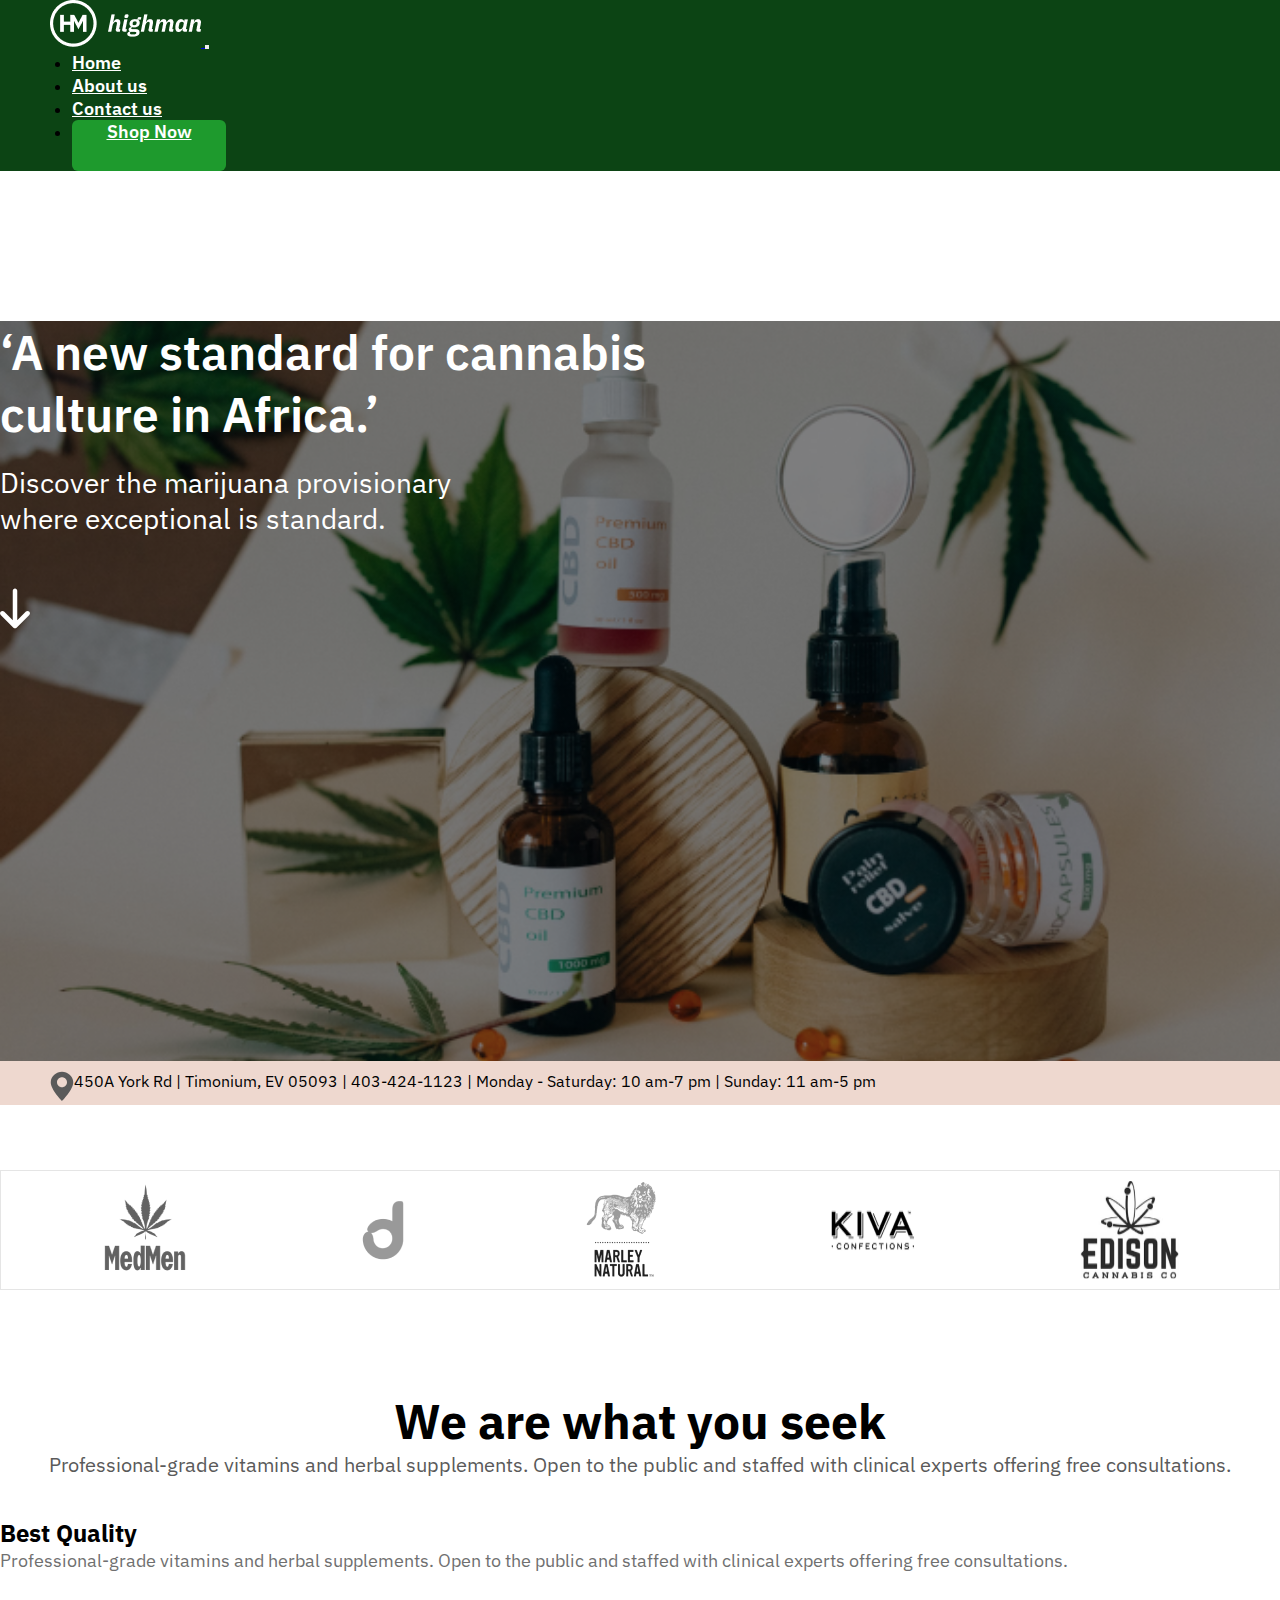
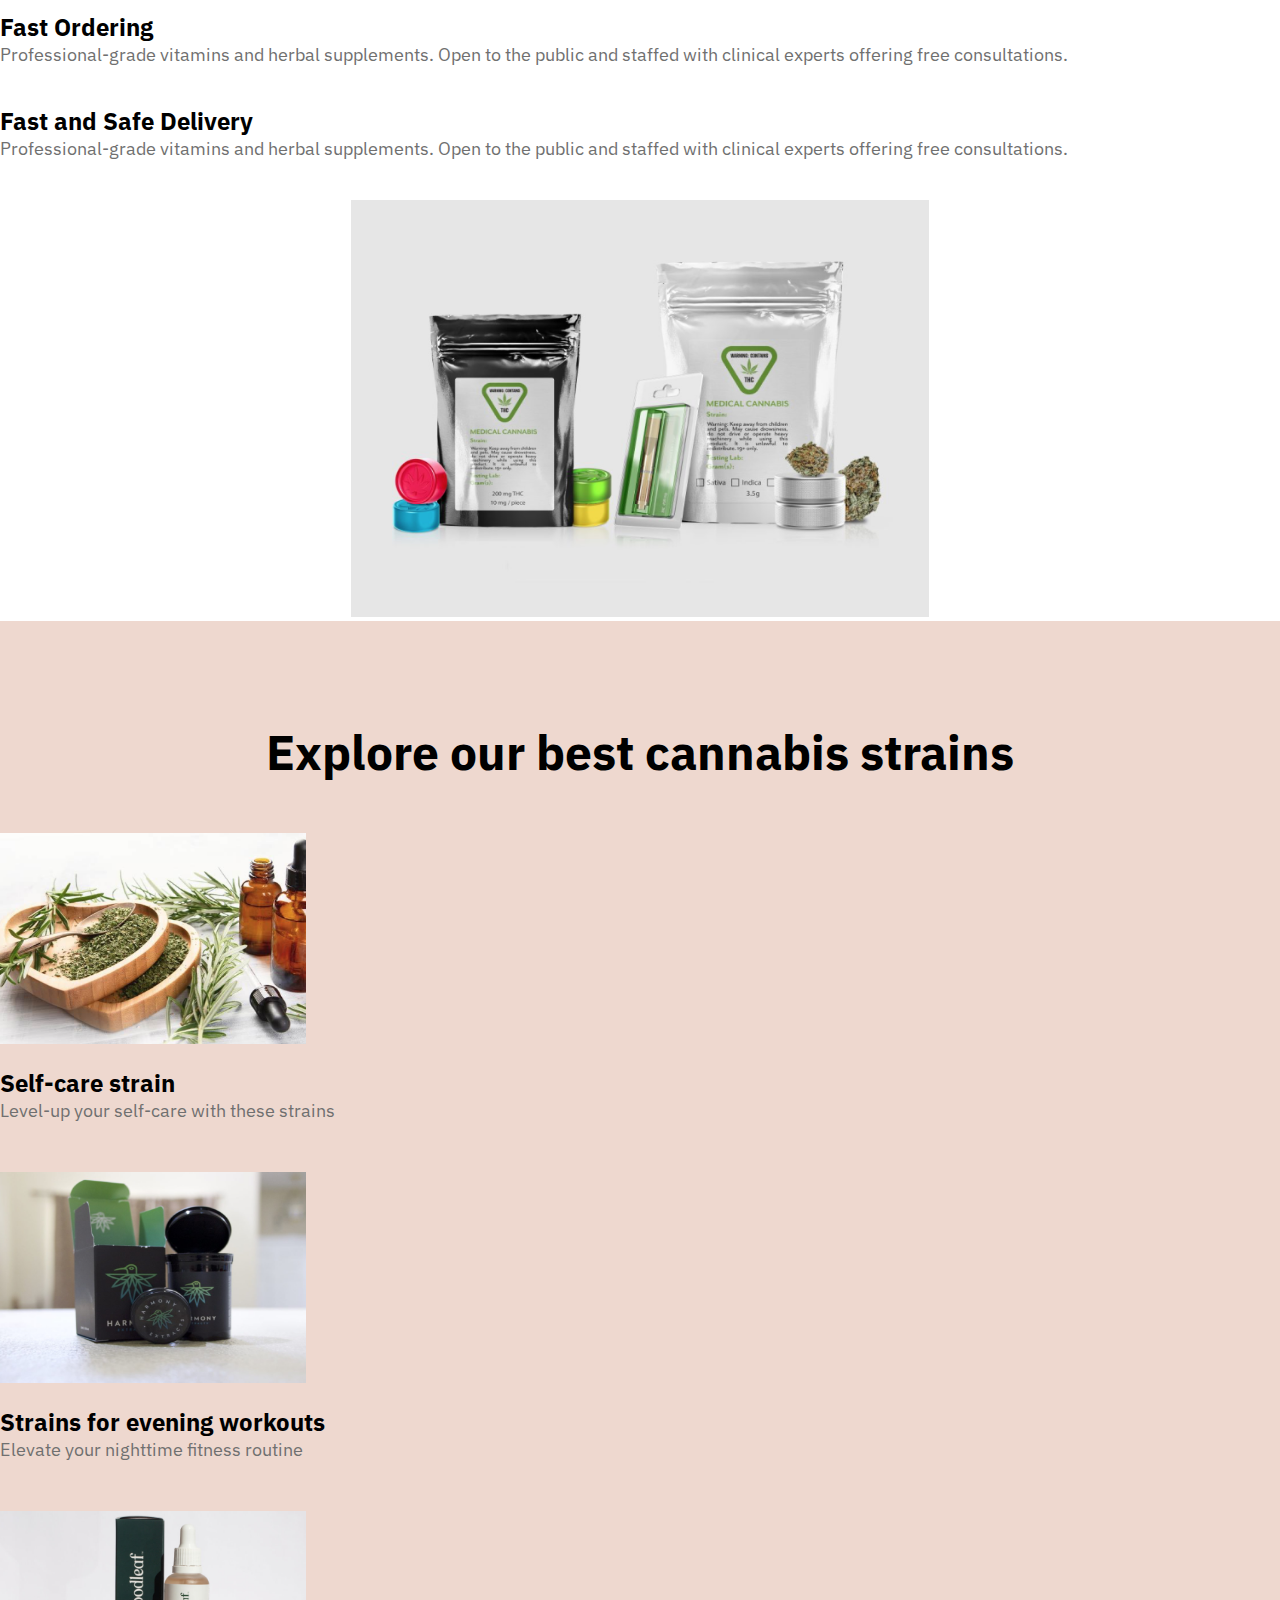
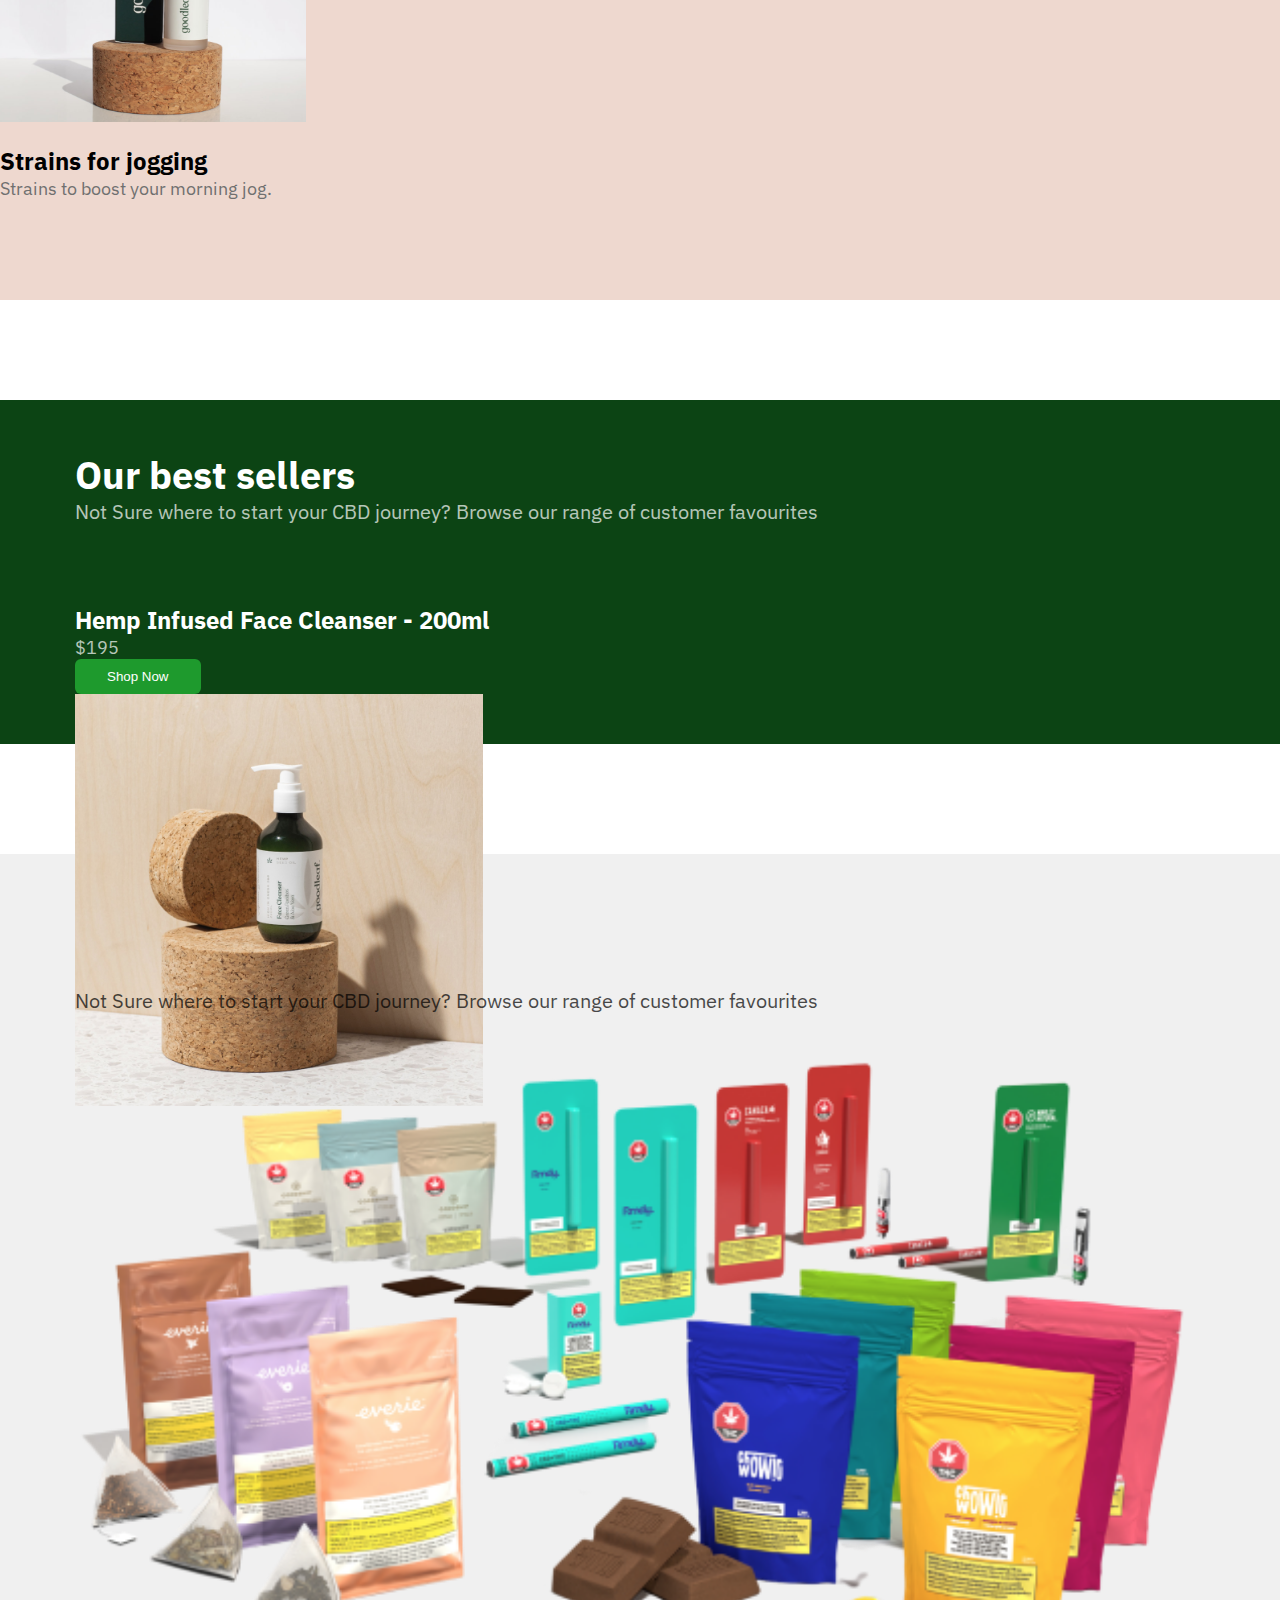
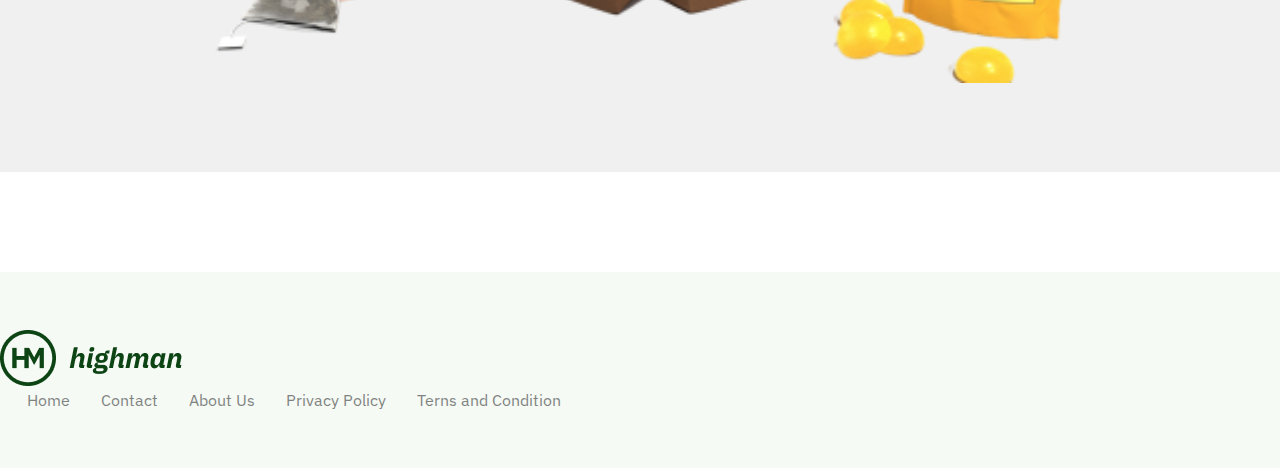
<file: index.html>
<!doctype html>
<html lang="en">
  <head>
    <!-- Required meta tags -->
    <meta charset="utf-8">
    <meta name="viewport" content="width=device-width, initial-scale=1">
    <!-- Google Font-->
    <link rel="preconnect" href="https://fonts.googleapis.com">
    <link rel="preconnect" href="https://fonts.gstatic.com" crossorigin>
    <link href="https://fonts.googleapis.com/css2?family=IBM+Plex+Sans:wght@400;500;600;700&display=swap" rel="stylesheet">
    <!-- Bootstrap CSS -->
    <link href="https://cdn.jsdelivr.net/npm/bootstrap@5.0.2/dist/css/bootstrap.min.css" rel="stylesheet" integrity="sha384-EVSTQN3/azprG1Anm3QDgpJLIm9Nao0Yz1ztcQTwFspd3yD65VohhpuuCOmLASjC" crossorigin="anonymous">
    <!-- Main CSS -->
    <link rel="stylesheet" href="assets/css/index.css">
    <title>Highman</title>
  </head>
  <body>
    
      <header>
        <nav class="navbar navbar-expand-lg navbar-light">
          <div class="container-fluid" style="padding: 0px 50px;">
            <a class="navbar-brand" href="#">
              <img src="assets/img/highman-logo.png" alt="">
            </a>
            <button class="navbar-toggler" type="button" data-bs-toggle="collapse" data-bs-target="#navbarSupportedContent" aria-controls="navbarSupportedContent" aria-expanded="false" aria-label="Toggle navigation">
              <span class="navbar-toggler-icon"></span>
            </button>
            <div class="collapse navbar-collapse" id="navbarSupportedContent">
              <ul class="navbar-nav me-auto mb-2 mb-lg-0">
                
              </ul>
              <div class="d-flex">
                  <ul class="navbar-nav">
                      <li class="nav-item">
                        <a class="nav-link active" aria-current="page" href="#">Home</a>
                      </li>
                    
                      <li class="nav-item">
                        <a class="nav-link" href="#">About us</a>
                      </li>

                      <li class="nav-item">
                          <a class="nav-link" href="#">Contact us</a>
                      </li>

                      <li class="nav-item shopnow-btn">
                          <a class="nav-link" href="#">Shop Now</a>
                      </li>
                  </ul>
              </div>
            </div>
          </div>
        </nav>

        <section class="hero">
          <div class="container">
            <div class="row">
              <div class="col-md-12">
                <div class="hero-content">
                  <h1>‘A new standard for cannabis culture in Africa.’</h1>
                  <p>Discover the marijuana provisionary where exceptional is standard.</p>
                  <div class="hero-icon">
                    <svg width="30" height="43" viewBox="0 0 40 53" fill="none" xmlns="http://www.w3.org/2000/svg">
                      <path d="M0.0253898 32.9999C0.0253898 33.7675 0.323655 34.536 0.910156 35.121L17.8789 52.0897C19.0519 53.2627 20.9511 53.2627 22.1211 52.0897L39.0899 35.121C40.2629 33.948 40.2629 32.0488 39.0899 30.8788L38.832 30.621C37.659 29.448 35.7599 29.448 34.5899 30.621L23 42.2108L23 2.99989C23 1.34389 21.656 -0.000107757 20 -0.000107685C18.344 -0.000107612 17 1.34389 17 2.99989L17 42.2108L5.41016 30.621C4.23716 29.448 2.33797 29.448 1.16797 30.621L0.910156 30.8788C0.323655 31.4653 0.0253897 32.2323 0.0253898 32.9999Z" fill="white"/>
                    </svg>
                  </div>
                </div>
              </div>
            </div>
          </div>
        </section>
        <!-- Location -->
        <div class="container">
          <div class="row">
            <div class="col-md-12">
              <div class="hero-location">
                <div class="hero-location-icon">
                  <svg width="24" height="30" viewBox="0 0 24 30" fill="none" xmlns="http://www.w3.org/2000/svg">
                    <path d="M12 0.625C6.50001 0.625 0.759383 4.9925 0.750008 11.25C0.738758 18.7381 12 30 12 30C12 30 23.2619 18.7537 23.25 11.25C23.24 5.00187 17.5 0.625 12 0.625ZM12 16.25C9.23876 16.25 7.00001 14.0113 7.00001 11.25C7.00001 8.48875 9.23876 6.25 12 6.25C14.7613 6.25 17 8.48875 17 11.25C17 14.0113 14.7613 16.25 12 16.25Z" fill="#5A5A5A"/>
                  </svg>
                </div>
                <p>450A York Rd | Timonium, EV 05093 | 403-424-1123 | Monday - Saturday: 10 am-7 pm | Sunday: 11 am-5 pm</p>
               </div>
            </div>
          </div>
        </div>
      </header>
      <!-- Patners logo -->
      <section class="container patners">
        <div class="row">
          <div class="col-md-12">
            <div class="patners-logo">
              <img src="assets/img/medmen.png" alt="">
              <img src="assets/img/d.png" alt="">
              <img src="assets/img/marley.png" alt="">
              <img src="assets/img/kica.png" alt="">
              <img src="assets/img/edison.png" alt="">
            </div>
          </div>
        </div>
      </section>

      <section class="you-seek">
        <div class="container">
          <div class="row">
            <div class="col-md-3"> </div>
            <div class="col-md-6">
              <div class="you-seek-title">
                <h2>We are what you seek</h2>
                <p>Professional-grade vitamins and herbal supplements. Open to the public and staffed with clinical experts offering free consultations.</p>
              </div>
            </div>
            <div class="col-md-6"></div>
          </div>

          <div class="row">
            <div class="col-md-5">
              <div class="you-seek-content">
                <h3>Best Quality</h3>
                <p>Professional-grade vitamins and herbal supplements. Open to the public and staffed with clinical experts offering free consultations.</p>
              </div>

              <div class="you-seek-content">
                <h3>Fast Ordering</h3>
                <p>Professional-grade vitamins and herbal supplements. Open to the public and staffed with clinical experts offering free consultations.</p>
              </div>

              <div class="you-seek-content">
                <h3>Fast and Safe Delivery</h3>
                <p>Professional-grade vitamins and herbal supplements. Open to the public and staffed with clinical experts offering free consultations.</p>
              </div>
            </div>

            <div class="col-md-7">
              <div class="you-seek-image">
                <center>
                  <img src="assets/img/type-of-canabis.png" alt="" class="img-fluid">
                </center>
              </div>
            </div>
          </div>
        </div>
      </section>

      <section class="best-canabis-strain">
        <h2>Explore our best cannabis strains</h2>

        <div class="container">
          <div class="row">
            <div class="col-md-4">
              <div class="best-canabis-strain-content">
                <img src="assets/img/canabis1.png" alt="">
                <h5>Self-care strain</h5>
                <p>Level-up your self-care with these strains</p>
              </div>
            </div>  
            
            <div class="col-md-4">
              <div class="best-canabis-strain-content">
                <img src="assets/img/canabis2.png" alt="">
                <h5>Strains for evening workouts</h5>
                <p>Elevate your nighttime fitness routine</p>
              </div>
            </div>  
            

            <div class="col-md-4">
              <div class="best-canabis-strain-content">
                <img src="assets/img/canabis3.png" alt="">
                <h5>Strains for jogging</h5>
                <p>Strains to boost your morning jog.</p>
              </div>
            </div>  
          </div>
        </div>
      </section>

      <section class="container best-sellers">
        <div class="row">
          <div class="col-md-5">
            <div class="best-sellers-content">
              <h3>Our best sellers</h3>
              <p>Not Sure where to start your CBD journey?
                Browse our range of customer favourites</p>
              
              <div class="best-sellers-item">
                <h4>Hemp Infused Face Cleanser - 200ml</h4>
                <p>$195</p>
              </div>

              <div class="best-seller-extra">
                <button>Shop Now</button>
              </div>

            </div>
          </div>

          <div class="col-md-7">
            <div class="best-content-img">
              <img src="assets/img/best-sells1.png" alt="">
            </div>
          </div>

        </div>
      </section>

      <section class="container get-started">
        <div class="row">
          <div class="col-md-6">
            <div class="get-started-content">
              <h3>Let’s get started</h3>
              <p>Not Sure where to start your CBD journey?
                Browse our range of customer favourites</p>

              <button>Shop Now</button>
            </div>
          </div>

          <div class="col-md-6">
            <div class="get-started-img">
              <img src="assets/img/get-started-pack-1.png" alt="">
            </div>
          </div>
        </div>
      </section>
      
 
      
      

      <footer>
        <div class="container">
          <div class="row">
            <div class="col-md-5">
              <div class="footer-logo">
                <img src="assets/img/logo.png" alt="">
              </div>
            </div>

            <div class="col-md-7">
              <div class="footer-links">
                <a href="#">Home</a>
                <a href="#">Contact</a>
                <a href="#">About Us</a>
                <a href="#">Privacy Policy</a>
                <a href="#">Terns and Condition</a>

              </div>
            </div>
          </div>
        </div>
      </footer>























    <!-- Option 1: Bootstrap Bundle with Popper -->
    <script src="https://cdn.jsdelivr.net/npm/bootstrap@5.0.2/dist/js/bootstrap.bundle.min.js" integrity="sha384-MrcW6ZMFYlzcLA8Nl+NtUVF0sA7MsXsP1UyJoMp4YLEuNSfAP+JcXn/tWtIaxVXM" crossorigin="anonymous"></script>

  </body>
</html>
</file>
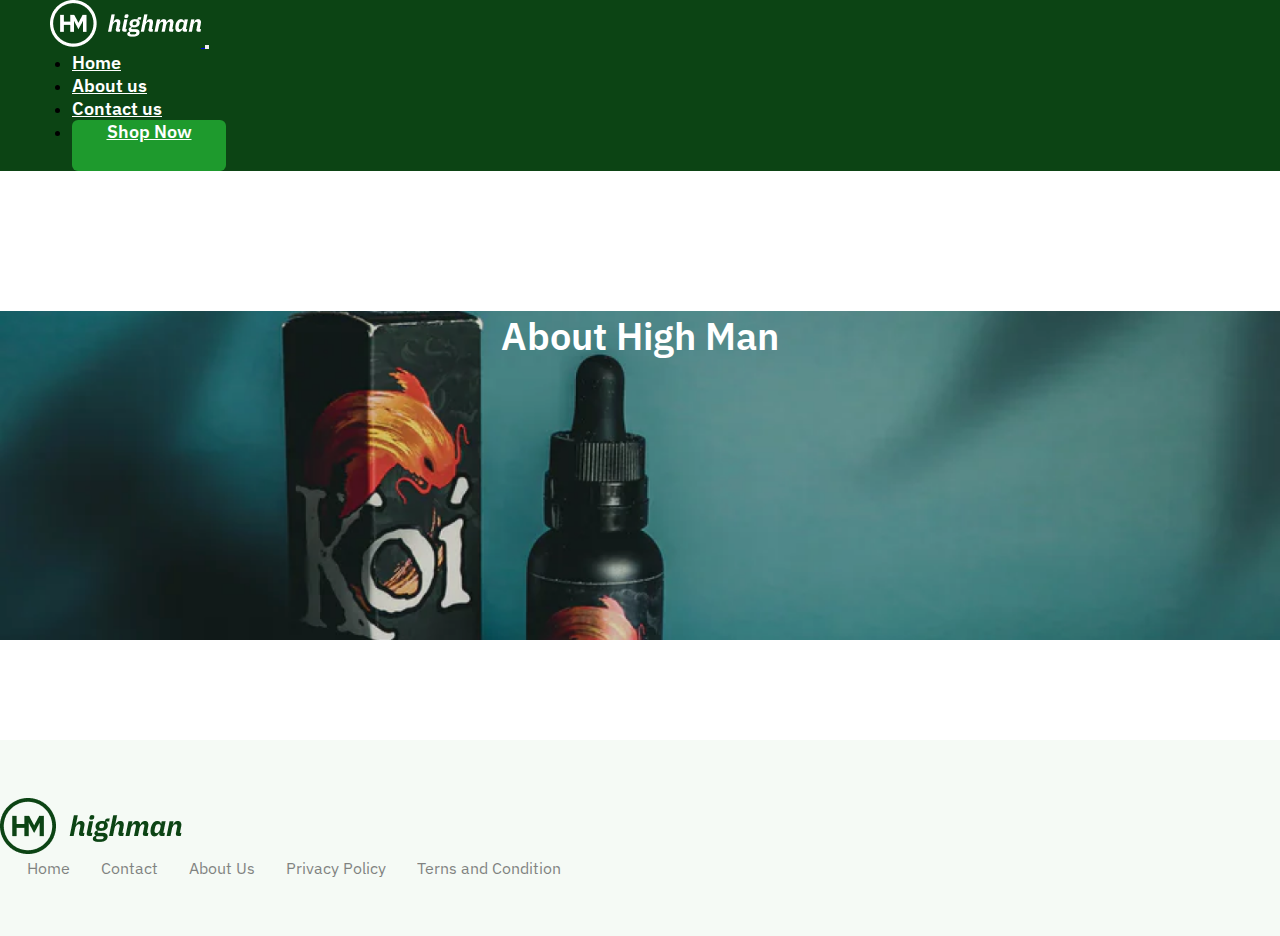
<file: about.html>
<!doctype html>
<html lang="en">
  <head>
    <!-- Required meta tags -->
    <meta charset="utf-8">
    <meta name="viewport" content="width=device-width, initial-scale=1">
    <!-- Google Font-->
    <link rel="preconnect" href="https://fonts.googleapis.com">
    <link rel="preconnect" href="https://fonts.gstatic.com" crossorigin>
    <link href="https://fonts.googleapis.com/css2?family=IBM+Plex+Sans:wght@400;500;600;700&display=swap" rel="stylesheet">
    <!-- Bootstrap CSS -->
    <link href="https://cdn.jsdelivr.net/npm/bootstrap@5.0.2/dist/css/bootstrap.min.css" rel="stylesheet" integrity="sha384-EVSTQN3/azprG1Anm3QDgpJLIm9Nao0Yz1ztcQTwFspd3yD65VohhpuuCOmLASjC" crossorigin="anonymous">
    <!-- Main CSS -->
    <link rel="stylesheet" href="assets/css/index.css">
    <title>Highman</title>
  </head>
  <body>
    
      <header>
        <nav class="navbar navbar-expand-lg navbar-light">
          <div class="container-fluid" style="padding: 0px 50px;">
            <a class="navbar-brand" href="#">
              <img src="assets/img/highman-logo.png" alt="">
            </a>
            <button class="navbar-toggler" type="button" data-bs-toggle="collapse" data-bs-target="#navbarSupportedContent" aria-controls="navbarSupportedContent" aria-expanded="false" aria-label="Toggle navigation">
              <span class="navbar-toggler-icon"></span>
            </button>
            <div class="collapse navbar-collapse" id="navbarSupportedContent">
              <ul class="navbar-nav me-auto mb-2 mb-lg-0">
                
              </ul>
              <div class="d-flex">
                  <ul class="navbar-nav">
                      <li class="nav-item">
                        <a class="nav-link active" aria-current="page" href="#">Home</a>
                      </li>
                    
                      <li class="nav-item">
                        <a class="nav-link" href="#">About us</a>
                      </li>

                      <li class="nav-item">
                          <a class="nav-link" href="#">Contact us</a>
                      </li>

                      <li class="nav-item shopnow-btn">
                          <a class="nav-link" href="#">Shop Now</a>
                      </li>
                  </ul>
              </div>
            </div>
          </div>
        </nav>

        <section class="about-hero">
          <div class="container">
            <div class="row">
              <div class="col-md-12">
                <div class="page-hero">
                  <h1>About High Man</h1>                  
                </div>
              </div>
            </div>
          </div>
        </section>

      </header>

      

      <footer>
        <div class="container">
          <div class="row">
            <div class="col-md-5">
              <div class="footer-logo">
                <img src="assets/img/logo.png" alt="">
              </div>
            </div>

            <div class="col-md-7">
              <div class="footer-links">
                <a href="#">Home</a>
                <a href="#">Contact</a>
                <a href="#">About Us</a>
                <a href="#">Privacy Policy</a>
                <a href="#">Terns and Condition</a>

              </div>
            </div>
          </div>
        </div>
      </footer>























    <!-- Option 1: Bootstrap Bundle with Popper -->
    <script src="https://cdn.jsdelivr.net/npm/bootstrap@5.0.2/dist/js/bootstrap.bundle.min.js" integrity="sha384-MrcW6ZMFYlzcLA8Nl+NtUVF0sA7MsXsP1UyJoMp4YLEuNSfAP+JcXn/tWtIaxVXM" crossorigin="anonymous"></script>

  </body>
</html>
</file>
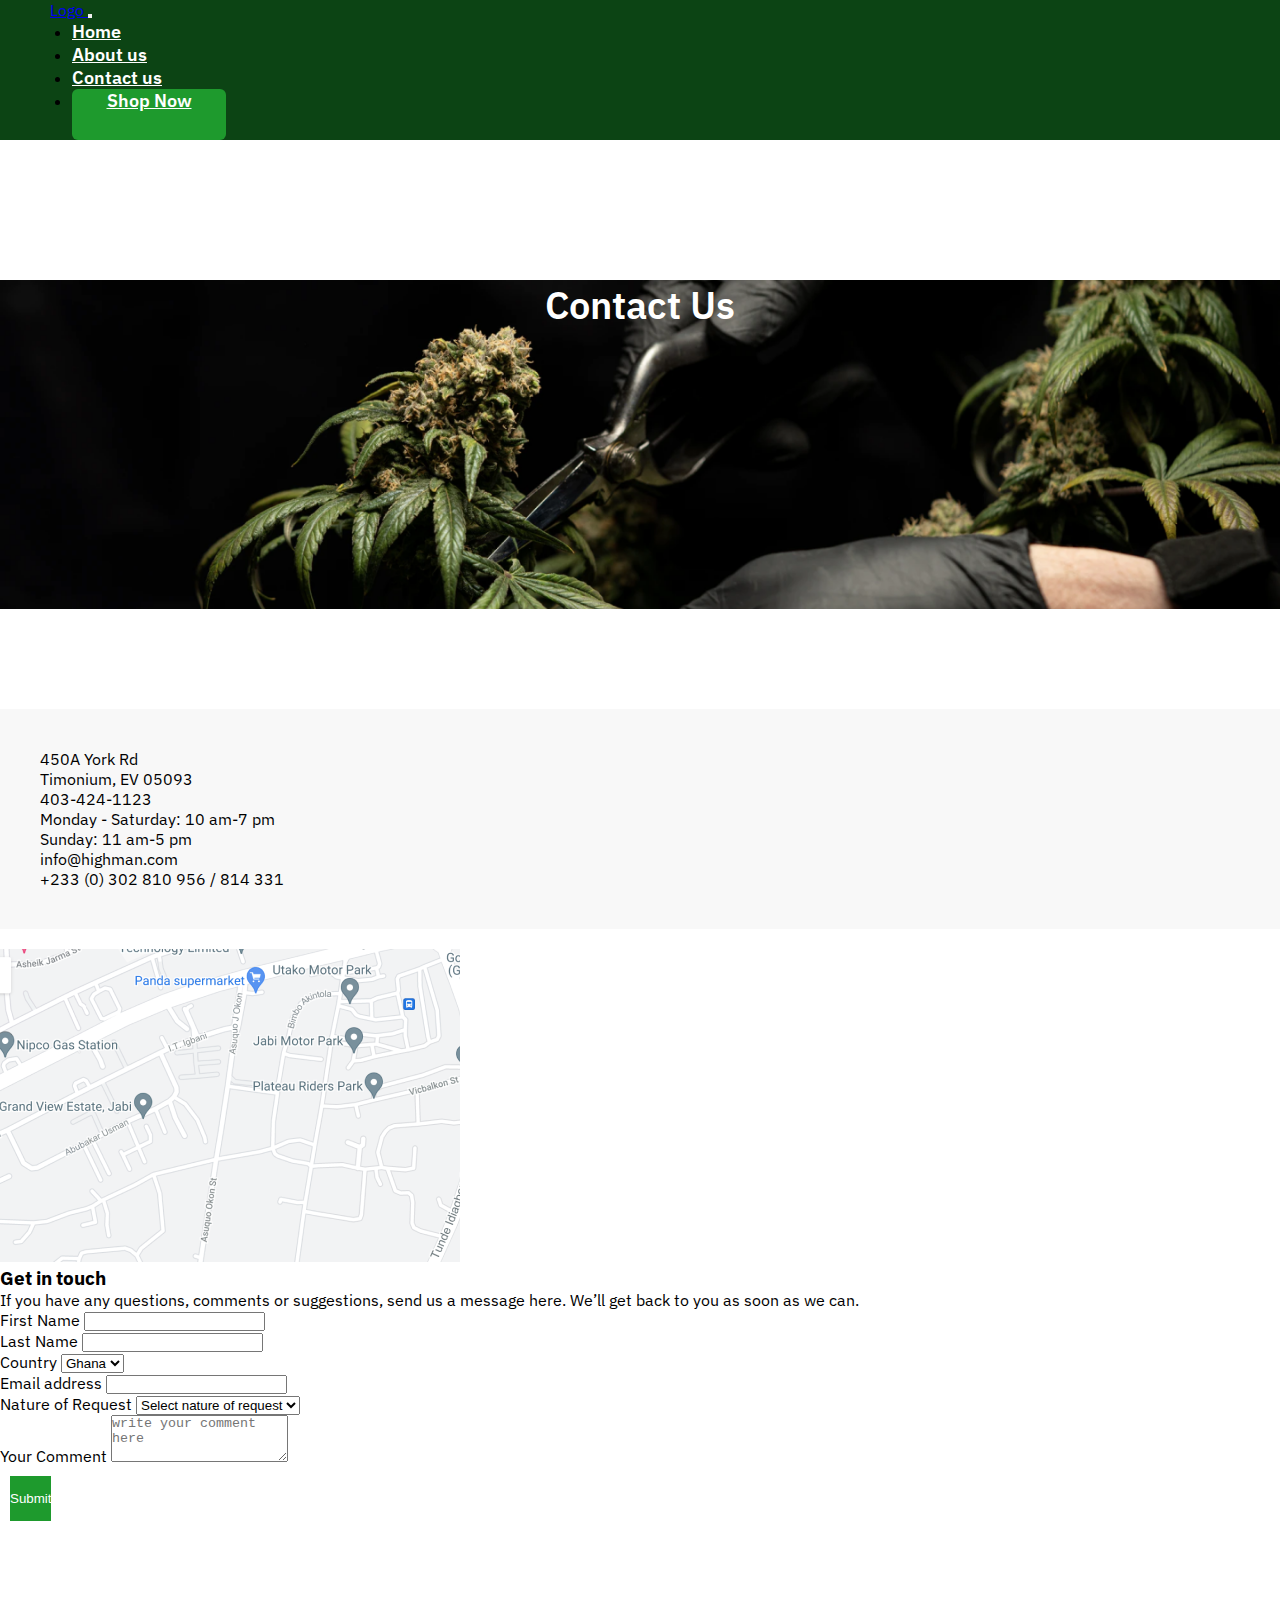
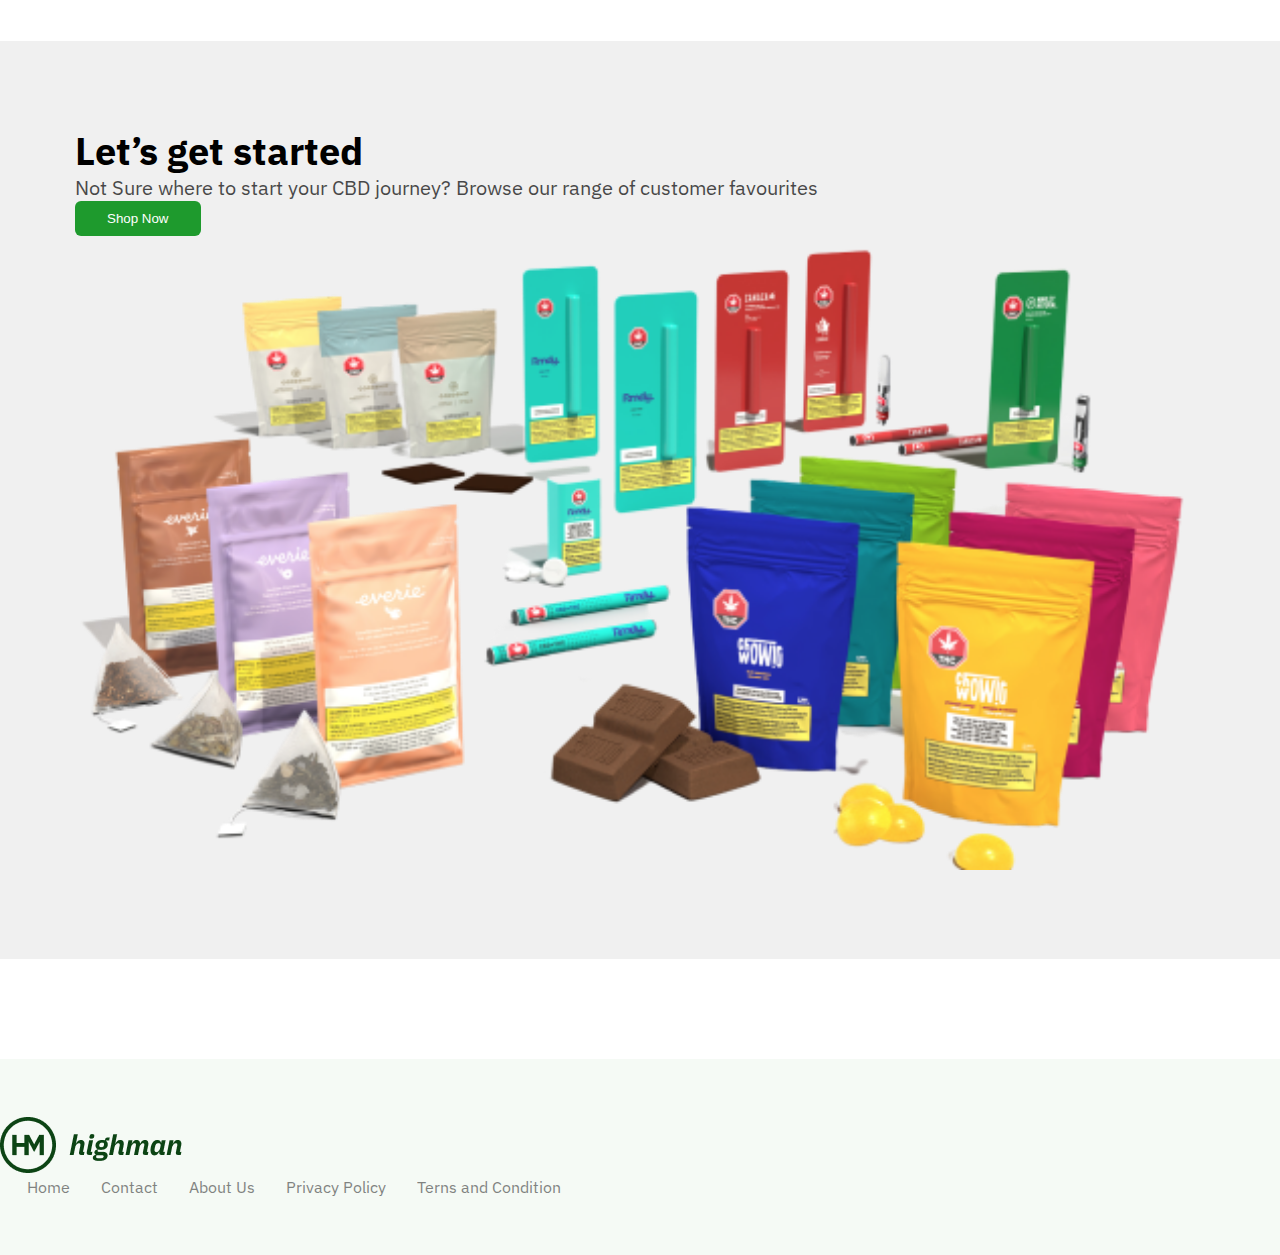
<file: contact.html>
<!doctype html>
<html lang="en">
  <head>
    <!-- Required meta tags -->
    <meta charset="utf-8">
    <meta name="viewport" content="width=device-width, initial-scale=1">
    <!-- Google Font-->
    <link rel="preconnect" href="https://fonts.googleapis.com">
    <link rel="preconnect" href="https://fonts.gstatic.com" crossorigin>
    <link href="https://fonts.googleapis.com/css2?family=IBM+Plex+Sans:wght@400;500;600;700&display=swap" rel="stylesheet">
    <!-- Bootstrap CSS -->
    <link href="https://cdn.jsdelivr.net/npm/bootstrap@5.0.2/dist/css/bootstrap.min.css" rel="stylesheet" integrity="sha384-EVSTQN3/azprG1Anm3QDgpJLIm9Nao0Yz1ztcQTwFspd3yD65VohhpuuCOmLASjC" crossorigin="anonymous">
    <!-- Main CSS -->
    <link rel="stylesheet" href="assets/css/index.css">
    <title>Highman</title>
  </head>
  <body>
    
      <header>
        <nav class="navbar navbar-expand-lg navbar-light">
          <div class="container-fluid" style="padding: 0px 50px;">
            <a class="navbar-brand" href="#">
              Logo
            </a>
            <button class="navbar-toggler" type="button" data-bs-toggle="collapse" data-bs-target="#navbarSupportedContent" aria-controls="navbarSupportedContent" aria-expanded="false" aria-label="Toggle navigation">
              <span class="navbar-toggler-icon"></span>
            </button>
            <div class="collapse navbar-collapse" id="navbarSupportedContent">
              <ul class="navbar-nav me-auto mb-2 mb-lg-0">
                
              </ul>
              <div class="d-flex">
                  <ul class="navbar-nav">
                      <li class="nav-item">
                        <a class="nav-link active" aria-current="page" href="#">Home</a>
                      </li>
                    
                      <li class="nav-item">
                        <a class="nav-link" href="#">About us</a>
                      </li>

                      <li class="nav-item">
                          <a class="nav-link" href="#">Contact us</a>
                      </li>

                      <li class="nav-item shopnow-btn">
                          <a class="nav-link" href="#">Shop Now</a>
                      </li>
                  </ul>
              </div>
            </div>
          </div>
        </nav>

        <section class="contact-hero">
          <div class="container">
            <div class="row">
              <div class="col-md-12">
                <div class="page-hero">
                  <h1>Contact Us</h1>                  
                </div>
              </div>
            </div>
          </div>
        </section>

      </header>

      <section class="container contact-section">

        <div class="row">
            <div class="col-md-4">
                <div class="contact-info">
                    <p>450A York Rd <br> 
                      Timonium, EV 05093<br>
                      403-424-1123  <br>
                      Monday - Saturday: 10 am-7 pm  <br>
                      Sunday: 11 am-5 pm</p>

                      <p>info@highman.com</p>
                      <p>+233 (0) 302 810 956 / 814 331</p>
                </div>

                <div class="contact-map">
                    <img src="assets/img/map.png" alt="" class="img-fluid">
                </div>
            </div>

            <div class="col-md-8">
               <div class="container contact-form">
                   <h3>Get in touch</h3>
                   <p>If you have any questions, comments or suggestions, send us a message here. We’ll get back to you as soon as we can.</p>

                  <form action="">
                      <div class="row">
                        <div class="col-6 mb-3">
                            <label for="firstname" class="form-label">First Name</label>
                            <input type="text" class="form-control" id="" >
                          </div>
        
                          <div class="col-6 mb-3">
                            <label for="" class="form-label">Last Name</label>
                            <input type="text" class="form-control" id="">
                          </div>

                          <div class="col-6 mb-3">
                            <label for="Country" class="form-label">Country</label>
                            <select class="form-select" aria-label="">
                              <option selected>Ghana</option>
                              <option value="1">One</option>
                              <option value="2">Two</option>
                              <option value="3">Three</option>
                            </select>
                          </div>

                          <div class="col-6 mb-3">
                            <label for="email" class="form-label">Email address</label>
                            <input type="email" class="form-control" id="">
                          </div>



                          <div class="col-12 mb-3">
                            <label for="request" class="form-label">Nature of Request</label>
                            <select class="form-select" aria-label="Default select example">
                              <option selected>Select nature of request</option>
                              <option value="1">One</option>
                              <option value="2">Two</option>
                              <option value="3">Three</option>
                            </select>
                          </div>

                          <div class="mb-3">
                            <label for="comment" class="form-label">Your Comment</label>
                            <textarea class="form-control" id="" rows="3" placeholder="write your comment here"></textarea>
                          </div>


                          <button class="contact-btn">Submit</button>


                      </div>
                  </form>


               </div>
            </div>
        </div>

      </section>


      <section class="container get-started">
        <div class="row">
          <div class="col-md-6">
            <div class="get-started-content">
              <h3>Let’s get started</h3>
              <p>Not Sure where to start your CBD journey?
                Browse our range of customer favourites</p>

              <button>Shop Now</button>
            </div>
          </div>

          <div class="col-md-6">
            <div class="get-started-img">
              <img src="assets/img/get-started-pack-1.png" alt="">
            </div>
          </div>
        </div>
      </section>
      

      <footer>
        <div class="container">
          <div class="row">
            <div class="col-md-5">
              <div class="footer-logo">
                <img src="assets/img/logo.png" alt="">
              </div>
            </div>

            <div class="col-md-7">
              <div class="footer-links">
                <a href="#">Home</a>
                <a href="#">Contact</a>
                <a href="#">About Us</a>
                <a href="#">Privacy Policy</a>
                <a href="#">Terns and Condition</a>

              </div>
            </div>
          </div>
        </div>
      </footer>























    <!-- Option 1: Bootstrap Bundle with Popper -->
    <script src="https://cdn.jsdelivr.net/npm/bootstrap@5.0.2/dist/js/bootstrap.bundle.min.js" integrity="sha384-MrcW6ZMFYlzcLA8Nl+NtUVF0sA7MsXsP1UyJoMp4YLEuNSfAP+JcXn/tWtIaxVXM" crossorigin="anonymous"></script>

  </body>
</html>
</file>
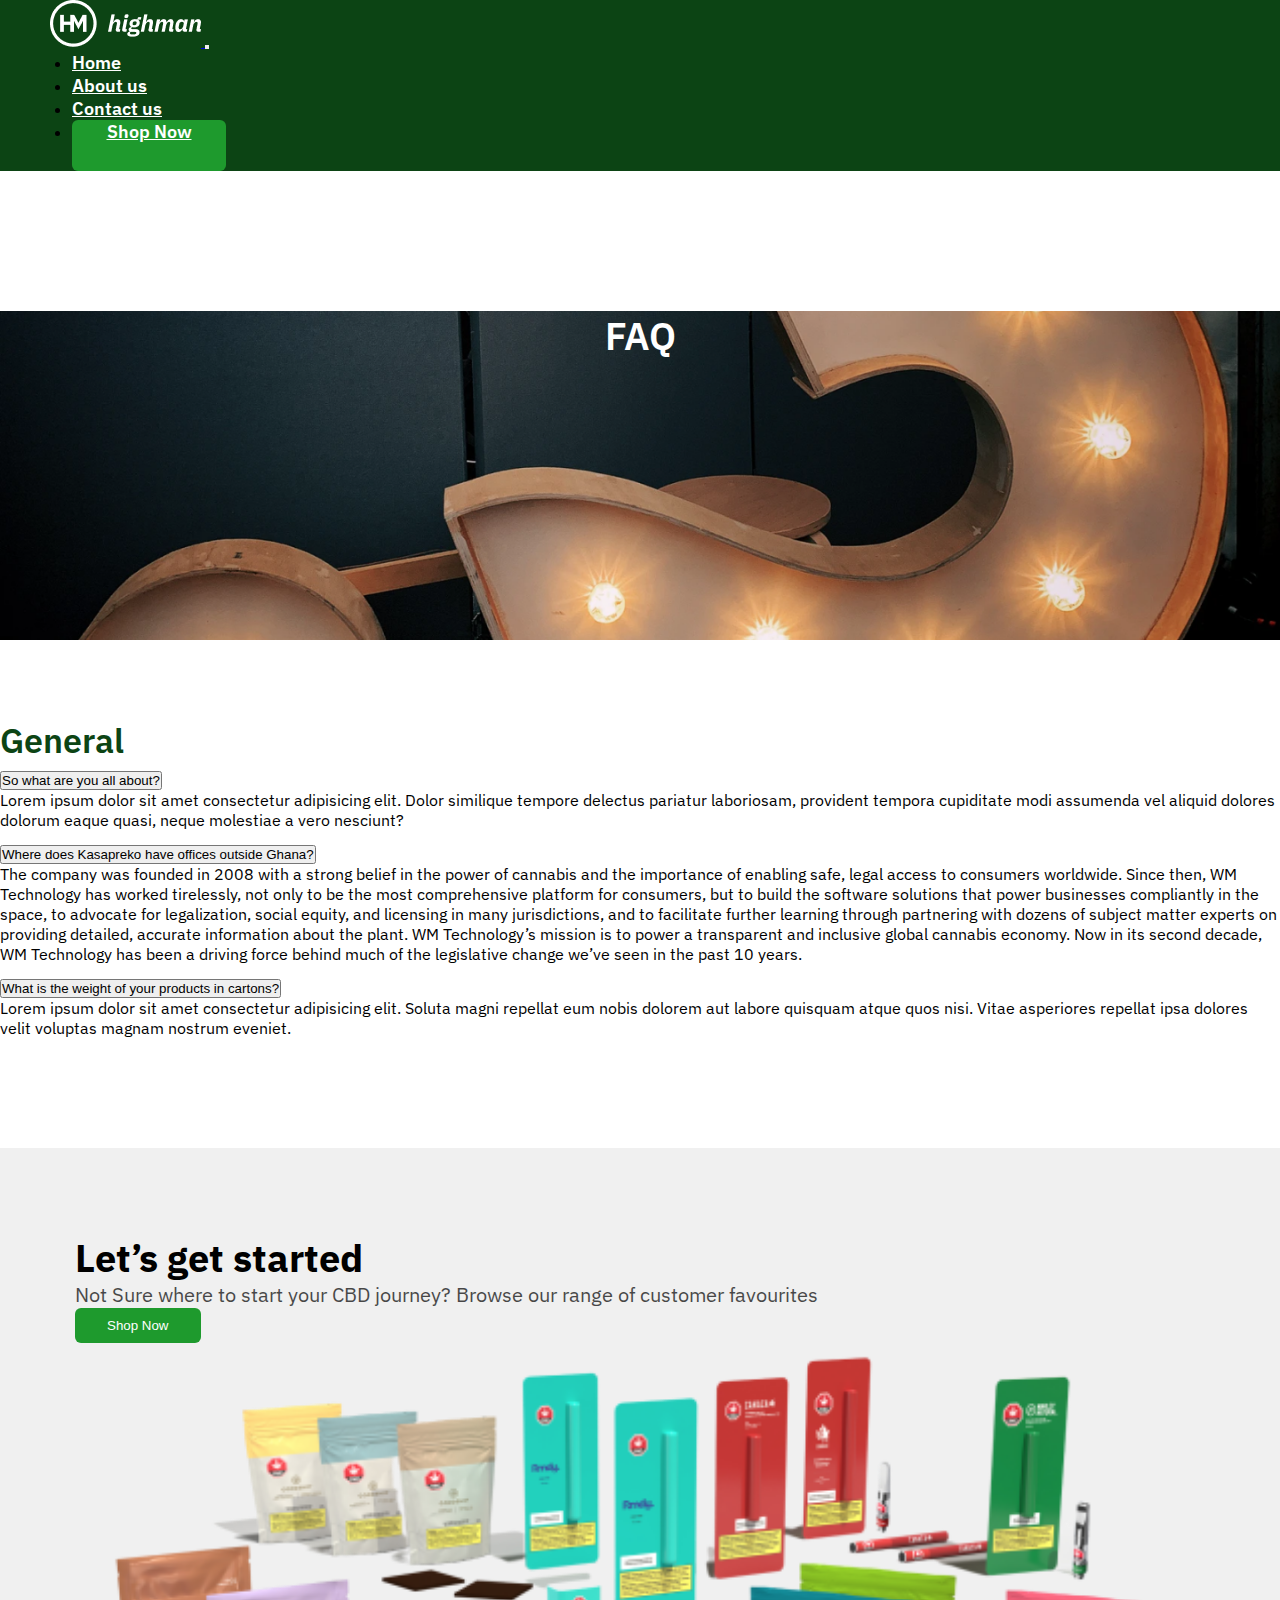
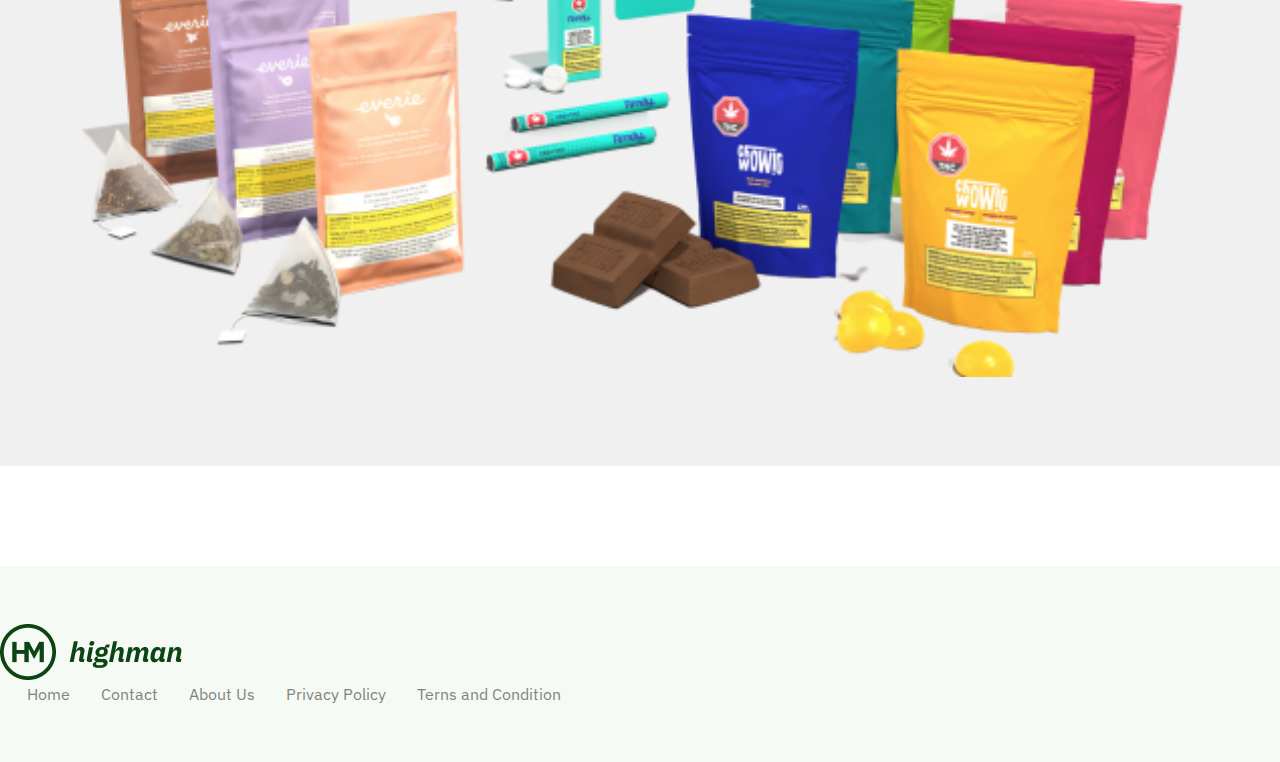
<file: faq.html>
<!doctype html>
<html lang="en">
  <head>
    <!-- Required meta tags -->
    <meta charset="utf-8">
    <meta name="viewport" content="width=device-width, initial-scale=1">
    <!-- Google Font-->
    <link rel="preconnect" href="https://fonts.googleapis.com">
    <link rel="preconnect" href="https://fonts.gstatic.com" crossorigin>
    <link href="https://fonts.googleapis.com/css2?family=IBM+Plex+Sans:wght@400;500;600;700&display=swap" rel="stylesheet">
    <!-- Bootstrap CSS -->
    <link href="https://cdn.jsdelivr.net/npm/bootstrap@5.0.2/dist/css/bootstrap.min.css" rel="stylesheet" integrity="sha384-EVSTQN3/azprG1Anm3QDgpJLIm9Nao0Yz1ztcQTwFspd3yD65VohhpuuCOmLASjC" crossorigin="anonymous">
    <!-- Main CSS -->
    <link rel="stylesheet" href="assets/css/index.css">
    <title>FAQ</title>
  </head>
  <body>
    
      <header>
        <nav class="navbar navbar-expand-lg navbar-light">
          <div class="container-fluid" style="padding: 0px 50px;">
            <a class="navbar-brand" href="#">
              <img src="assets/img/highman-logo.png" alt="">
            </a>
            <button class="navbar-toggler" type="button" data-bs-toggle="collapse" data-bs-target="#navbarSupportedContent" aria-controls="navbarSupportedContent" aria-expanded="false" aria-label="Toggle navigation">
              <span class="navbar-toggler-icon"></span>
            </button>
            <div class="collapse navbar-collapse" id="navbarSupportedContent">
              <ul class="navbar-nav me-auto mb-2 mb-lg-0">
                
              </ul>
              <div class="d-flex">
                  <ul class="navbar-nav">
                      <li class="nav-item">
                        <a class="nav-link active" aria-current="page" href="#">Home</a>
                      </li>
                    
                      <li class="nav-item">
                        <a class="nav-link" href="#">About us</a>
                      </li>

                      <li class="nav-item">
                          <a class="nav-link" href="#">Contact us</a>
                      </li>

                      <li class="nav-item shopnow-btn">
                          <a class="nav-link" href="#">Shop Now</a>
                      </li>
                  </ul>
              </div>
            </div>
          </div>
        </nav>

        <section class="faq-hero">
          <div class="container">
            <div class="row">
              <div class="col-md-12">
                <div class="page-hero">
                  <h1>FAQ</h1>                  
                </div>
              </div>
            </div>
          </div>
        </section>

      </header>

      <section class="container">
          <div class="row">
              <div class="col-md-12">
                  <div class="page-faq-content">
                      <h2>General</h2>

                      <div class="accordion" id="accordionExample">
                        <div class="accordion-item">
                          <h2 class="accordion-header" id="headingOne">
                            <button class="accordion-button" type="button" data-bs-toggle="collapse" data-bs-target="#collapseOne" aria-expanded="true" aria-controls="collapseOne">
                                So what are you all about?
                            </button>
                          </h2>
                          <div id="collapseOne" class="accordion-collapse collapse show" aria-labelledby="headingOne" data-bs-parent="#accordionExample">
                            <div class="accordion-body">
                              <p>Lorem ipsum dolor sit amet consectetur adipisicing elit. Dolor similique tempore delectus pariatur laboriosam, provident tempora cupiditate modi assumenda vel aliquid dolores dolorum eaque quasi, neque molestiae a vero nesciunt?</p>
                            </div>
                          </div>
                        </div>
                        <div class="accordion-item">
                          <h2 class="accordion-header" id="headingTwo">
                            <button class="accordion-button collapsed" type="button" data-bs-toggle="collapse" data-bs-target="#collapseTwo" aria-expanded="false" aria-controls="collapseTwo">
                                Where does Kasapreko have offices outside Ghana?
                            </button>
                          </h2>
                          <div id="collapseTwo" class="accordion-collapse collapse" aria-labelledby="headingTwo" data-bs-parent="#accordionExample">
                            <div class="accordion-body">
                                <p>The company was founded in 2008 with a strong belief in the power of cannabis and the importance of enabling safe, legal access to consumers worldwide. Since then, WM Technology has worked tirelessly, not only to be the most comprehensive platform for consumers, but to build the software solutions that power businesses compliantly in the space, to advocate for legalization, social equity, and licensing in many jurisdictions, and to facilitate further learning through partnering with dozens of subject matter experts on providing detailed, accurate information about the plant.
 
                                    WM Technology’s mission is to power a transparent and inclusive global cannabis economy. Now in its second decade, 
                                    WM Technology has been a driving force behind much of the legislative change we’ve seen in the past 10 years.</p>
                            </div>
                          </div>
                        </div>
                        <div class="accordion-item">
                          <h2 class="accordion-header" id="headingThree">
                            <button class="accordion-button collapsed" type="button" data-bs-toggle="collapse" data-bs-target="#collapseThree" aria-expanded="false" aria-controls="collapseThree">
                                What is the weight of your products in cartons?
                            </button>
                          </h2>
                          <div id="collapseThree" class="accordion-collapse collapse" aria-labelledby="headingThree" data-bs-parent="#accordionExample">
                            <div class="accordion-body">
                                <p>Lorem ipsum dolor sit amet consectetur adipisicing elit. Soluta magni repellat eum nobis dolorem aut labore quisquam atque quos nisi. Vitae asperiores repellat ipsa dolores velit voluptas magnam nostrum eveniet.</p>
                            </div>
                          </div>
                        </div>
                      </div>
                  </div>
              </div>
             
          </div>

      </section>

      <section class="container get-started">
        <div class="row">
          <div class="col-md-6">
            <div class="get-started-content">
              <h3>Let’s get started</h3>
              <p>Not Sure where to start your CBD journey?
                Browse our range of customer favourites</p>

              <button>Shop Now</button>
            </div>
          </div>

          <div class="col-md-6">
            <div class="get-started-img">
              <img src="assets/img/get-started-pack-1.png" alt="">
            </div>
          </div>
        </div>
      </section>
      

      <footer>
        <div class="container">
          <div class="row">
            <div class="col-md-5">
              <div class="footer-logo">
                <img src="assets/img/logo.png" alt="">
              </div>
            </div>

            <div class="col-md-7">
              <div class="footer-links">
                <a href="#">Home</a>
                <a href="#">Contact</a>
                <a href="#">About Us</a>
                <a href="#">Privacy Policy</a>
                <a href="#">Terns and Condition</a>

              </div>
            </div>
          </div>
        </div>
      </footer>























    <!-- Option 1: Bootstrap Bundle with Popper -->
    <script src="https://cdn.jsdelivr.net/npm/bootstrap@5.0.2/dist/js/bootstrap.bundle.min.js" integrity="sha384-MrcW6ZMFYlzcLA8Nl+NtUVF0sA7MsXsP1UyJoMp4YLEuNSfAP+JcXn/tWtIaxVXM" crossorigin="anonymous"></script>

  </body>
</html>
</file>
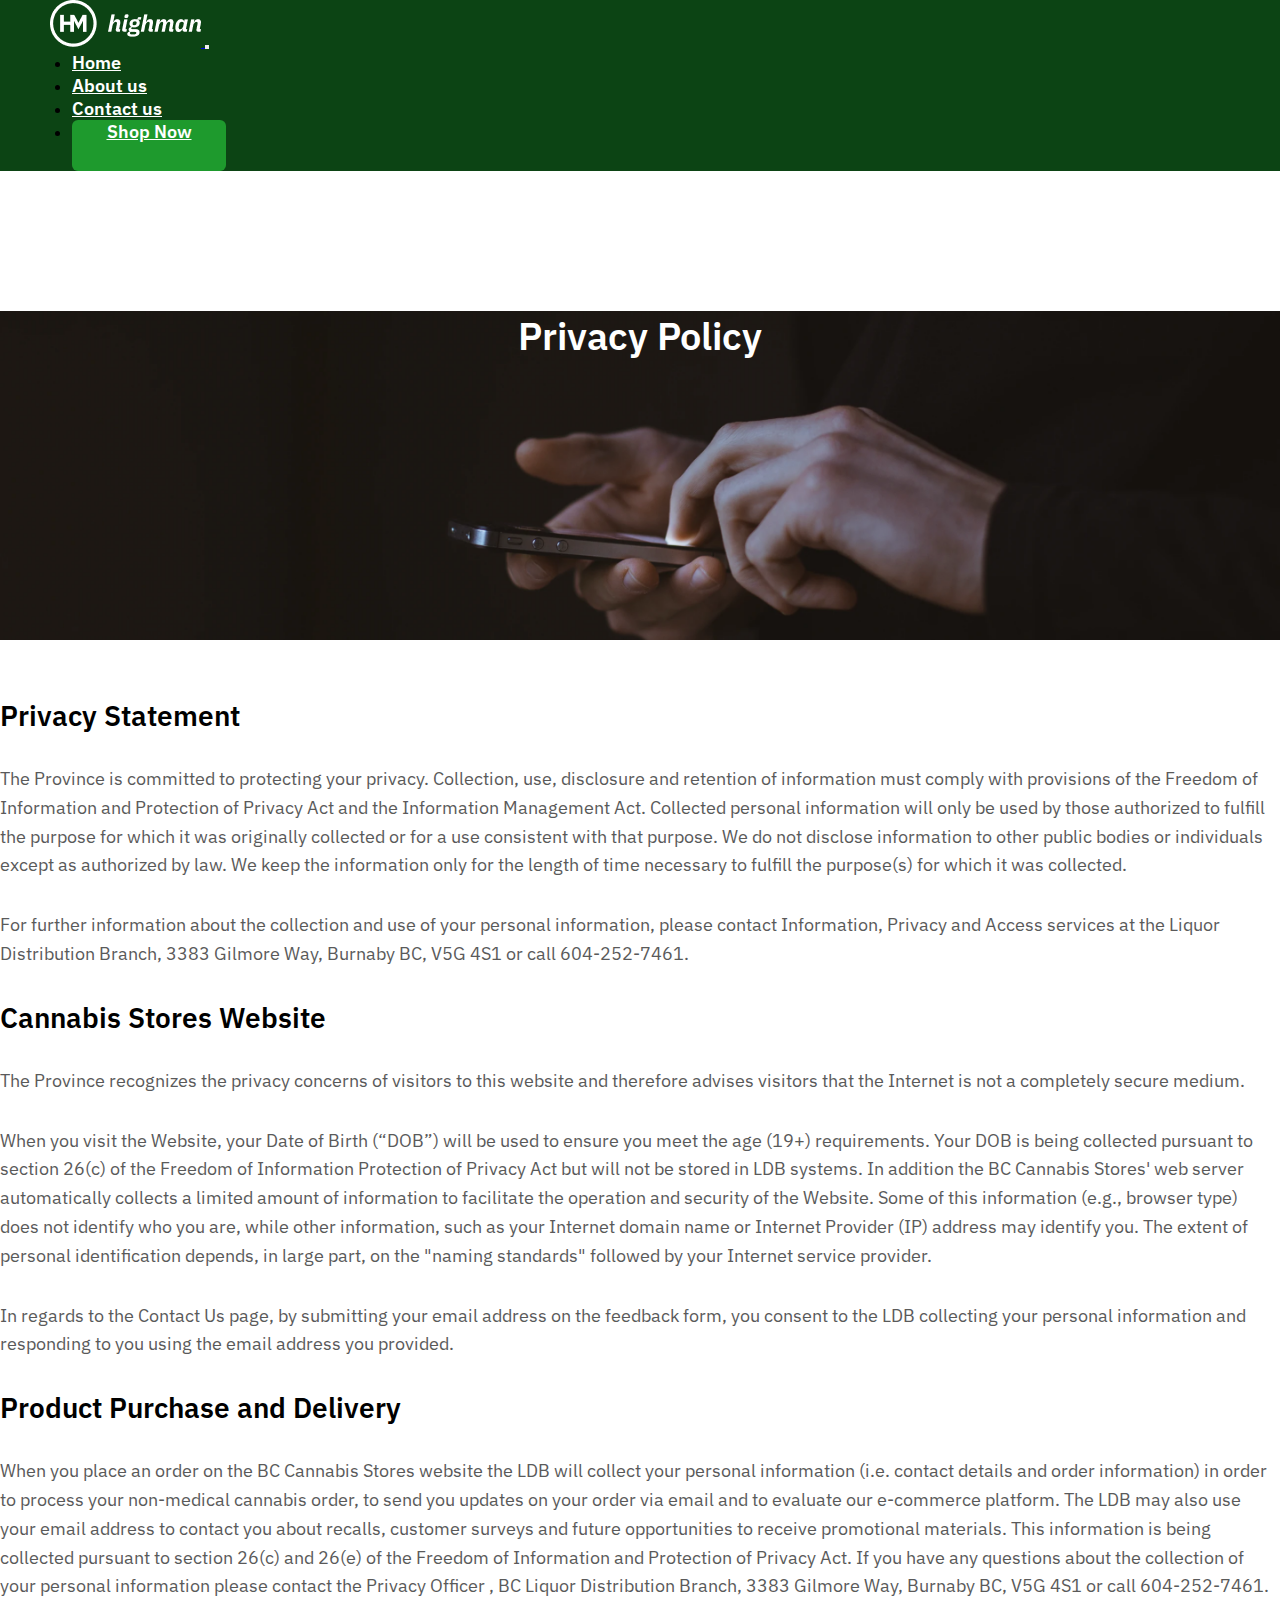
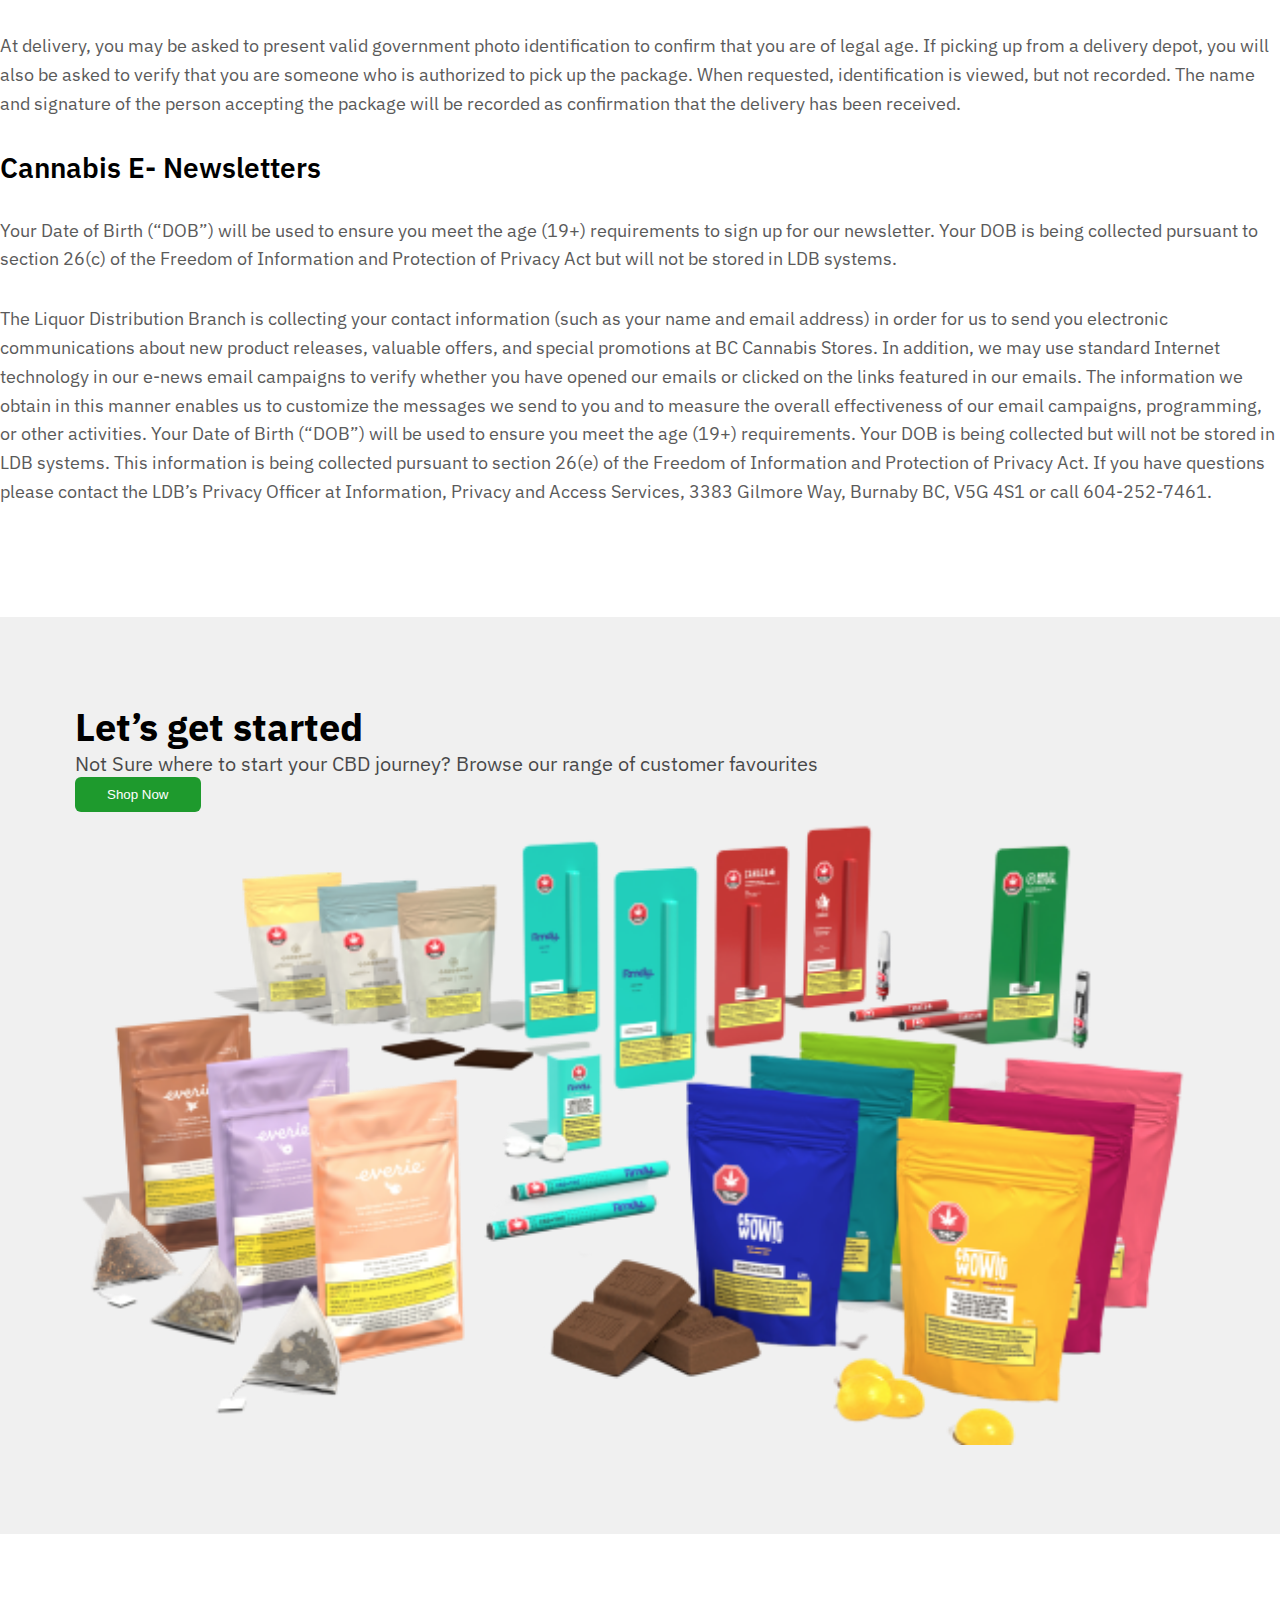
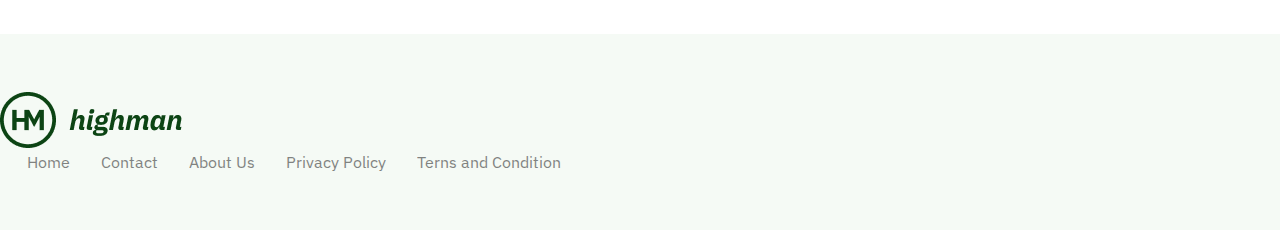
<file: policy.html>
<!doctype html>
<html lang="en">
  <head>
    <!-- Required meta tags -->
    <meta charset="utf-8">
    <meta name="viewport" content="width=device-width, initial-scale=1">
    <!-- Google Font-->
    <link rel="preconnect" href="https://fonts.googleapis.com">
    <link rel="preconnect" href="https://fonts.gstatic.com" crossorigin>
    <link href="https://fonts.googleapis.com/css2?family=IBM+Plex+Sans:wght@400;500;600;700&display=swap" rel="stylesheet">
    <!-- Bootstrap CSS -->
    <link href="https://cdn.jsdelivr.net/npm/bootstrap@5.0.2/dist/css/bootstrap.min.css" rel="stylesheet" integrity="sha384-EVSTQN3/azprG1Anm3QDgpJLIm9Nao0Yz1ztcQTwFspd3yD65VohhpuuCOmLASjC" crossorigin="anonymous">
    <!-- Main CSS -->
    <link rel="stylesheet" href="assets/css/index.css">
    <title>Privacy Policy</title>
  </head>
  <body>
    
      <header>
        <nav class="navbar navbar-expand-lg navbar-light">
          <div class="container-fluid" style="padding: 0px 50px;">
            <a class="navbar-brand" href="#">
              <img src="assets/img/highman-logo.png" alt="">
            </a>
            <button class="navbar-toggler" type="button" data-bs-toggle="collapse" data-bs-target="#navbarSupportedContent" aria-controls="navbarSupportedContent" aria-expanded="false" aria-label="Toggle navigation">
              <span class="navbar-toggler-icon"></span>
            </button>
            <div class="collapse navbar-collapse" id="navbarSupportedContent">
              <ul class="navbar-nav me-auto mb-2 mb-lg-0">
                
              </ul>
              <div class="d-flex">
                  <ul class="navbar-nav">
                      <li class="nav-item">
                        <a class="nav-link active" aria-current="page" href="#">Home</a>
                      </li>
                    
                      <li class="nav-item">
                        <a class="nav-link" href="#">About us</a>
                      </li>

                      <li class="nav-item">
                          <a class="nav-link" href="#">Contact us</a>
                      </li>

                      <li class="nav-item shopnow-btn">
                          <a class="nav-link" href="#">Shop Now</a>
                      </li>
                  </ul>
              </div>
            </div>
          </div>
        </nav>

        <section class="policy-hero">
          <div class="container">
            <div class="row">
              <div class="col-md-12">
                <div class="page-hero">
                  <h1>Privacy Policy</h1>                  
                </div>
              </div>
            </div>
          </div>
        </section>

      </header>

      <section class="container">
          <div class="row">
              <div class="col-md-1"></div>
              <div class="col-md-10">
                <div class="page-content">
                    <h2>Privacy Statement</h2>
                    
                    <p>The Province is committed to protecting your privacy.  Collection, use, disclosure and retention of information must comply with provisions of the Freedom of Information and Protection of Privacy Act and the Information Management Act. Collected personal information will only be used by those authorized to fulfill the purpose for which it was originally collected or for a use consistent with that purpose. We do not disclose information to other public bodies or individuals except as authorized by law. We keep the information only for the length of time necessary to fulfill the purpose(s) for which it was collected.</p>
                    <p>For further information about the collection and use of your personal information, please contact Information, Privacy and Access services at the Liquor Distribution Branch, 3383 Gilmore Way, Burnaby BC, V5G 4S1 or call 604-252-7461.</p>
                    
                    <h2>Cannabis Stores Website</h2>

                    <p>The Province recognizes the privacy concerns of visitors to this website and therefore advises visitors that the Internet is not a completely secure medium.</p>
                    <p>When you visit the Website, your Date of Birth (“DOB”) will be used to ensure you meet the age (19+) requirements. Your DOB is being collected pursuant to section 26(c) of the Freedom of Information Protection of Privacy Act but will not be stored in LDB systems.  In addition the BC Cannabis Stores' web server automatically collects a limited amount of information to facilitate the operation and security of the Website. Some of this information (e.g., browser type) does not identify who you are, while other information, such as your Internet domain name or Internet Provider (IP) address may identify you. The extent of personal identification depends, in large part, on the "naming standards" followed by your Internet service provider.</p>
                    <p>In regards to the Contact Us page, by submitting your email address on the feedback form, you consent to the LDB collecting your personal information and responding to you using the email address you provided.</p>

                    <h2>Product Purchase and Delivery</h2>
                    <p>When you place an order on the BC Cannabis Stores website the LDB will collect your personal information (i.e. contact details and order information) in order to process your non-medical cannabis order, to send you updates on your order via email and to evaluate our e-commerce platform. The LDB may also use your email address to contact you about recalls, customer surveys and future opportunities to receive promotional materials. This information is being collected pursuant to section 26(c) and 26(e) of the Freedom of Information and Protection of Privacy Act. If you have any questions about the collection of your personal information please contact the Privacy Officer , BC Liquor Distribution Branch, 3383 Gilmore Way, Burnaby BC, V5G 4S1 or call 604-252-7461.</p>
                    <p>At delivery, you may be asked to present valid government photo identification to confirm that you are of legal age. If picking up from a delivery depot, you will also be asked to verify that you are someone who is authorized to pick up the package. When requested, identification is viewed, but not recorded. The name and signature of the person accepting the package will be recorded as confirmation that the delivery has been received.</p>

                    <h2>Cannabis E- Newsletters</h2>
                    <p>Your Date of Birth (“DOB”) will be used to ensure you meet the age (19+) requirements to sign up for our newsletter. Your DOB is being collected pursuant to section 26(c) of the Freedom of Information and Protection of Privacy Act but will not be stored in LDB systems.</p>
                    <p>The Liquor Distribution Branch is collecting your contact information (such as your name and email address) in order for us to send you electronic communications about new product releases, valuable offers, and special promotions at BC Cannabis Stores. In addition, we may use standard Internet technology in our e-news email campaigns to verify whether you have opened our emails or clicked on the links featured in our emails. The information we obtain in this manner enables us to customize the messages we send to you and to measure the overall effectiveness of our email campaigns, programming, or other activities. Your Date of Birth (“DOB”) will be used to ensure you meet the age (19+) requirements. Your DOB is being collected but will not be stored in LDB systems. This information is being collected pursuant to section 26(e) of the Freedom of Information and Protection of Privacy Act. If you have questions please contact the LDB’s Privacy Officer at Information, Privacy and Access Services, 3383 Gilmore Way, Burnaby BC, V5G 4S1 or call 604-252-7461.</p>

                    
                </div>
              </div>
              <div class="col-md-1"></div>
          </div>

      </section>



      <section class="container get-started">
        <div class="row">
          <div class="col-md-6">
            <div class="get-started-content">
              <h3>Let’s get started</h3>
              <p>Not Sure where to start your CBD journey?
                Browse our range of customer favourites</p>

              <button>Shop Now</button>
            </div>
          </div>

          <div class="col-md-6">
            <div class="get-started-img">
              <img src="assets/img/get-started-pack-1.png" alt="">
            </div>
          </div>
        </div>
      </section>
      





      <footer>
        <div class="container">
          <div class="row">
            <div class="col-md-5">
              <div class="footer-logo">
                <img src="assets/img/logo.png" alt="">
              </div>
            </div>

            <div class="col-md-7">
              <div class="footer-links">
                <a href="#">Home</a>
                <a href="#">Contact</a>
                <a href="#">About Us</a>
                <a href="#">Privacy Policy</a>
                <a href="#">Terns and Condition</a>

              </div>
            </div>
          </div>
        </div>
      </footer>



    <!-- Option 1: Bootstrap Bundle with Popper -->
    <script src="https://cdn.jsdelivr.net/npm/bootstrap@5.0.2/dist/js/bootstrap.bundle.min.js" integrity="sha384-MrcW6ZMFYlzcLA8Nl+NtUVF0sA7MsXsP1UyJoMp4YLEuNSfAP+JcXn/tWtIaxVXM" crossorigin="anonymous"></script>

  </body>
</html>
</file>
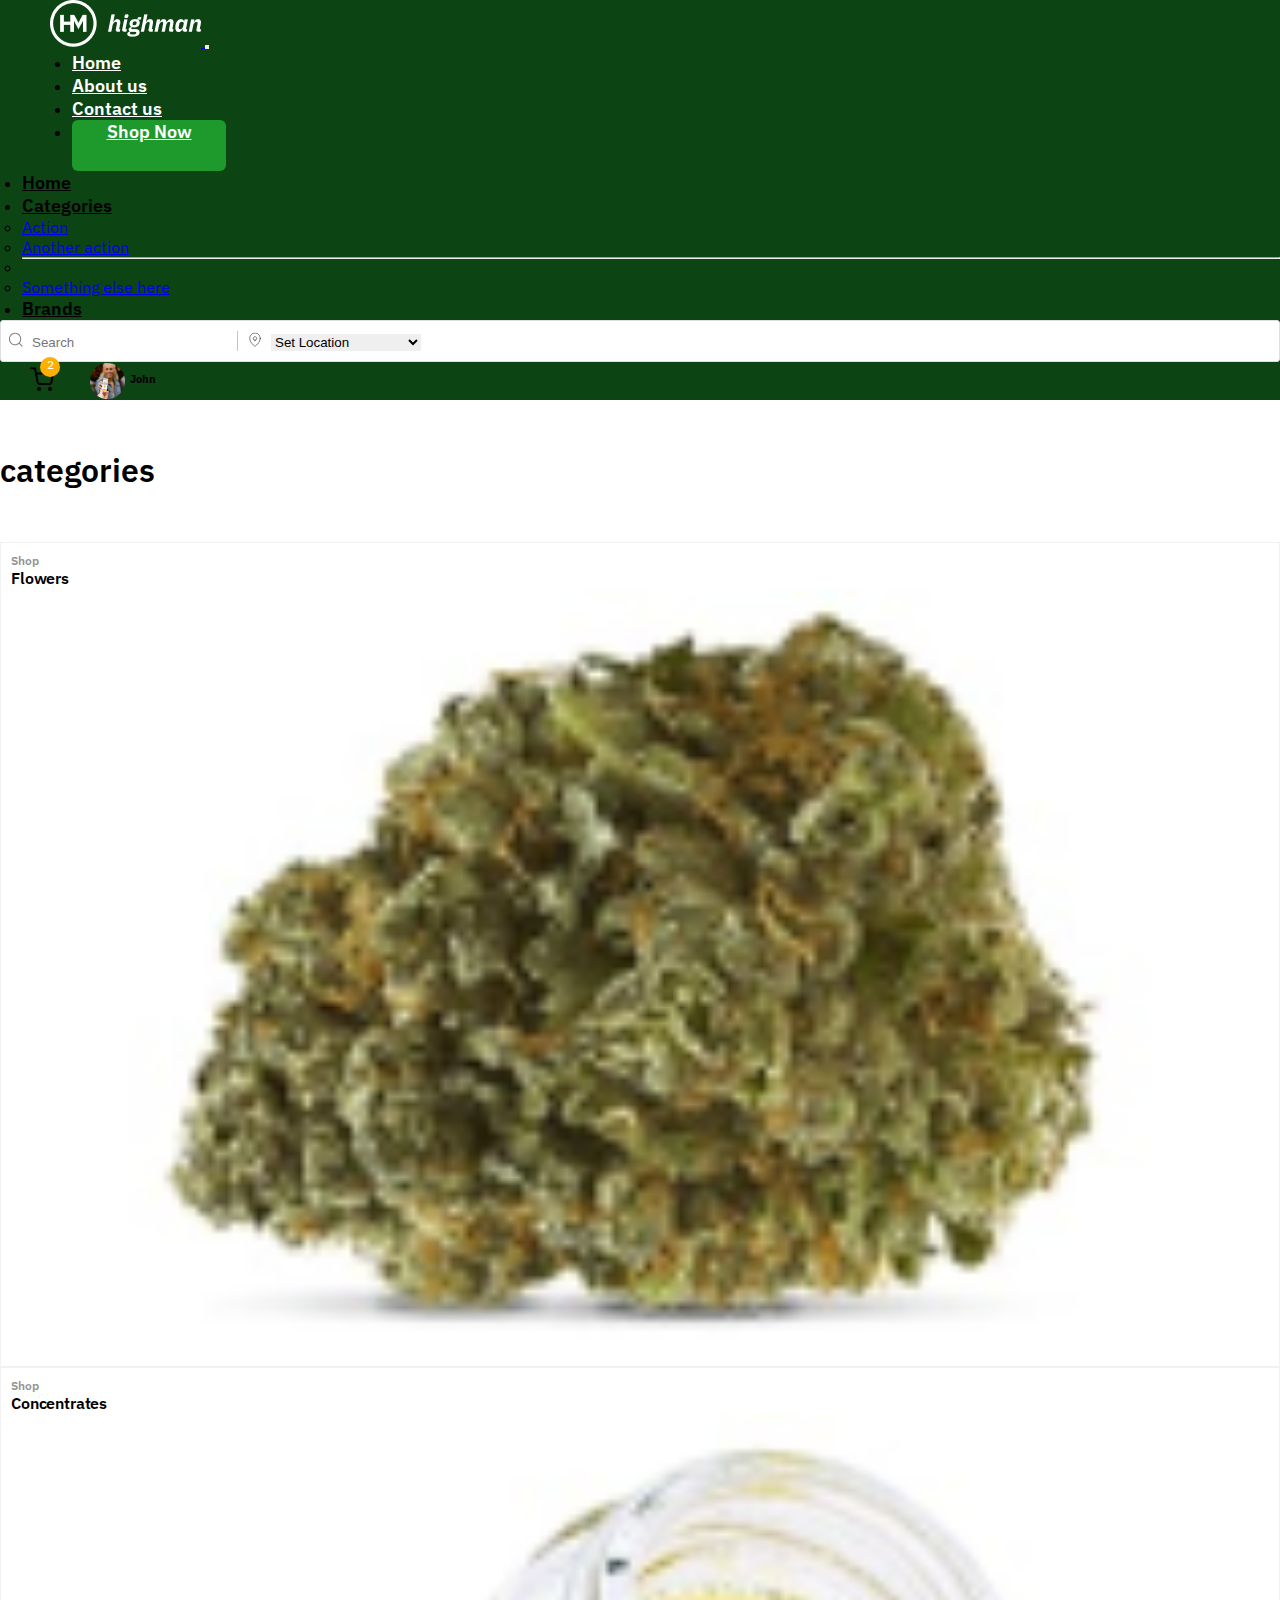
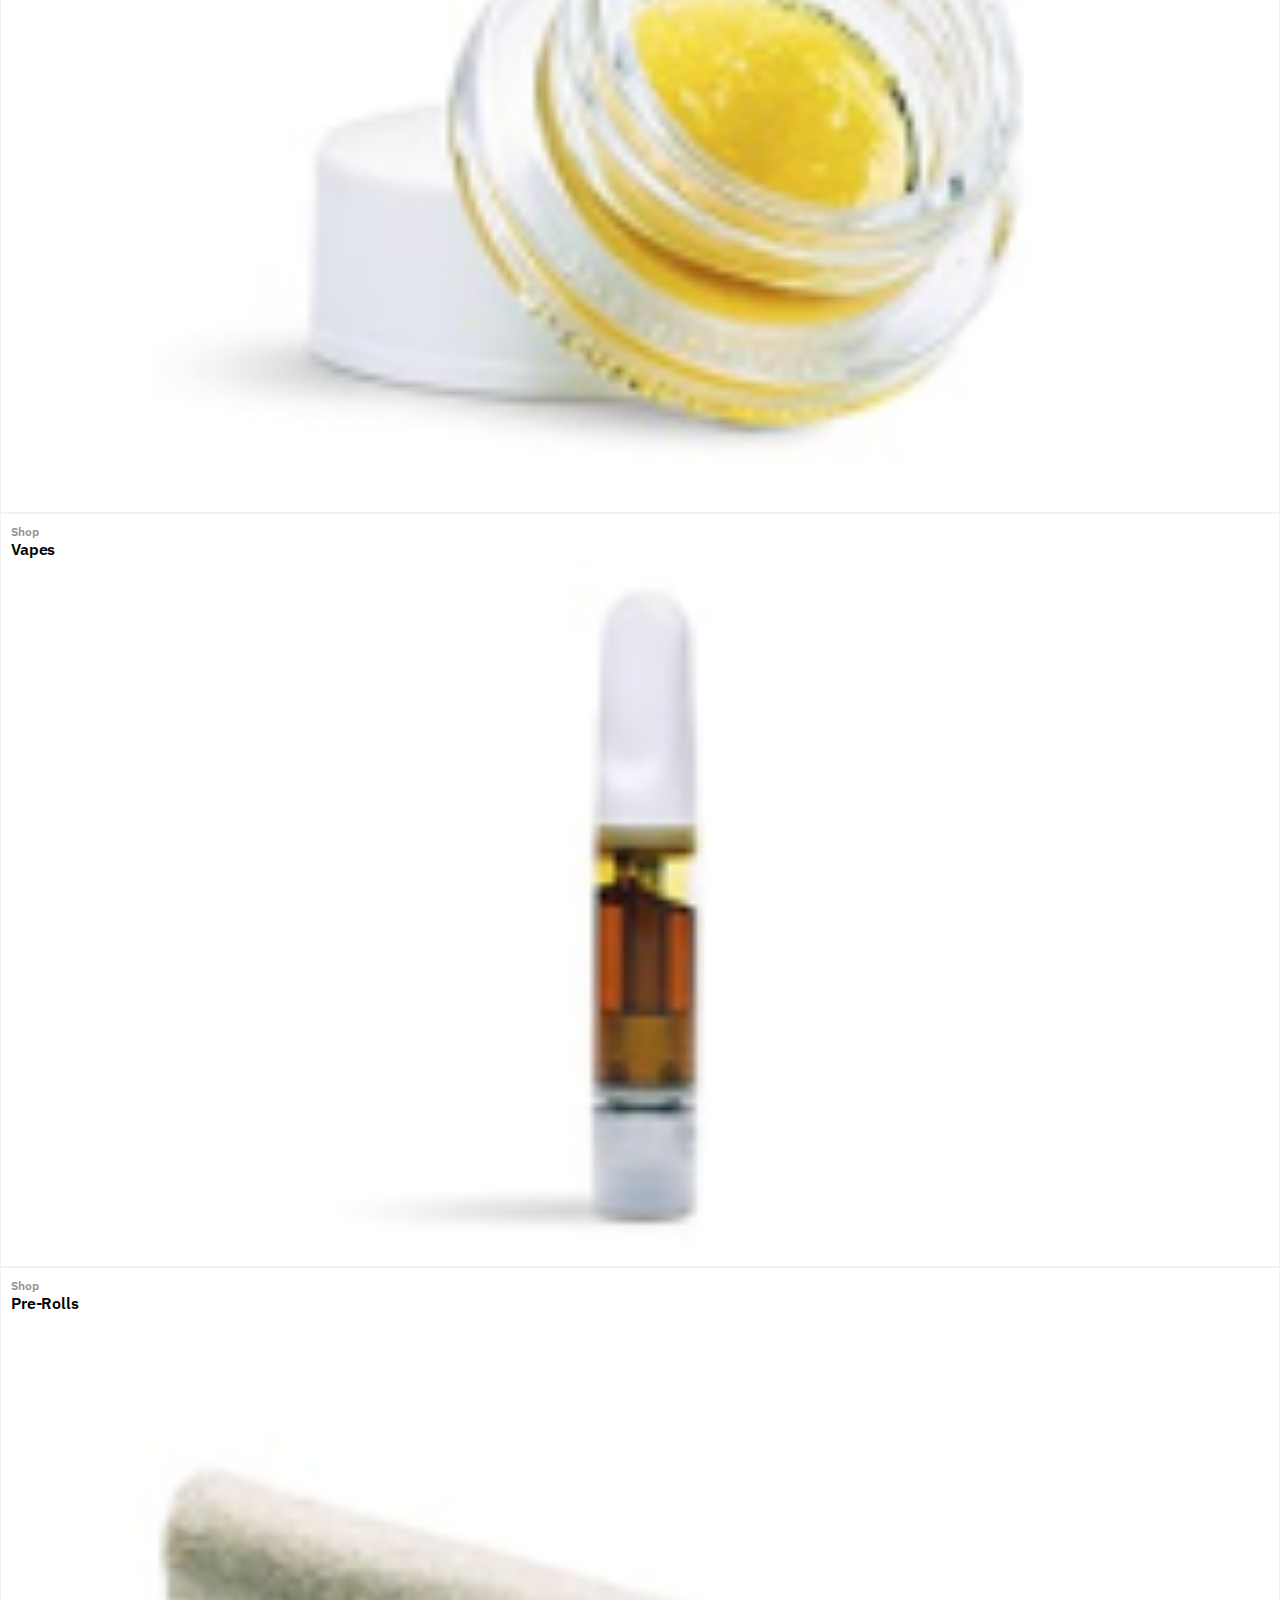
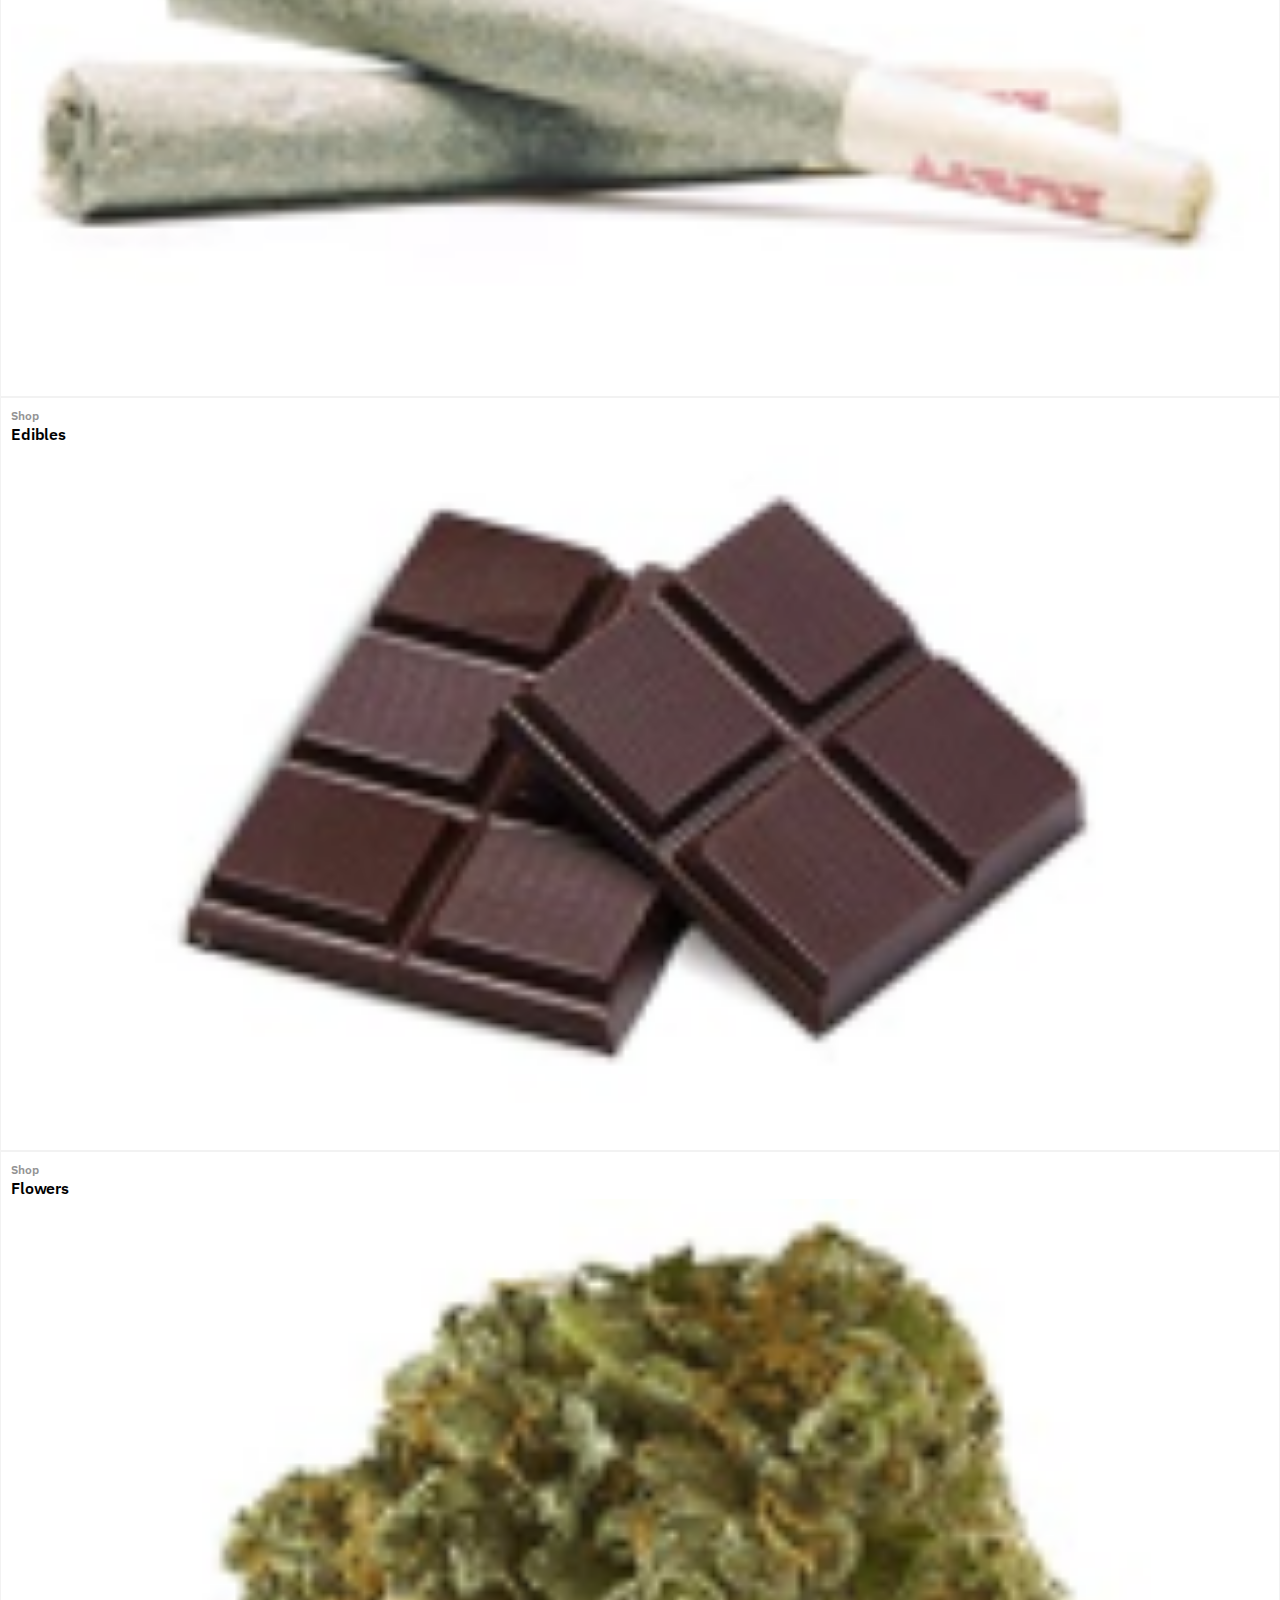
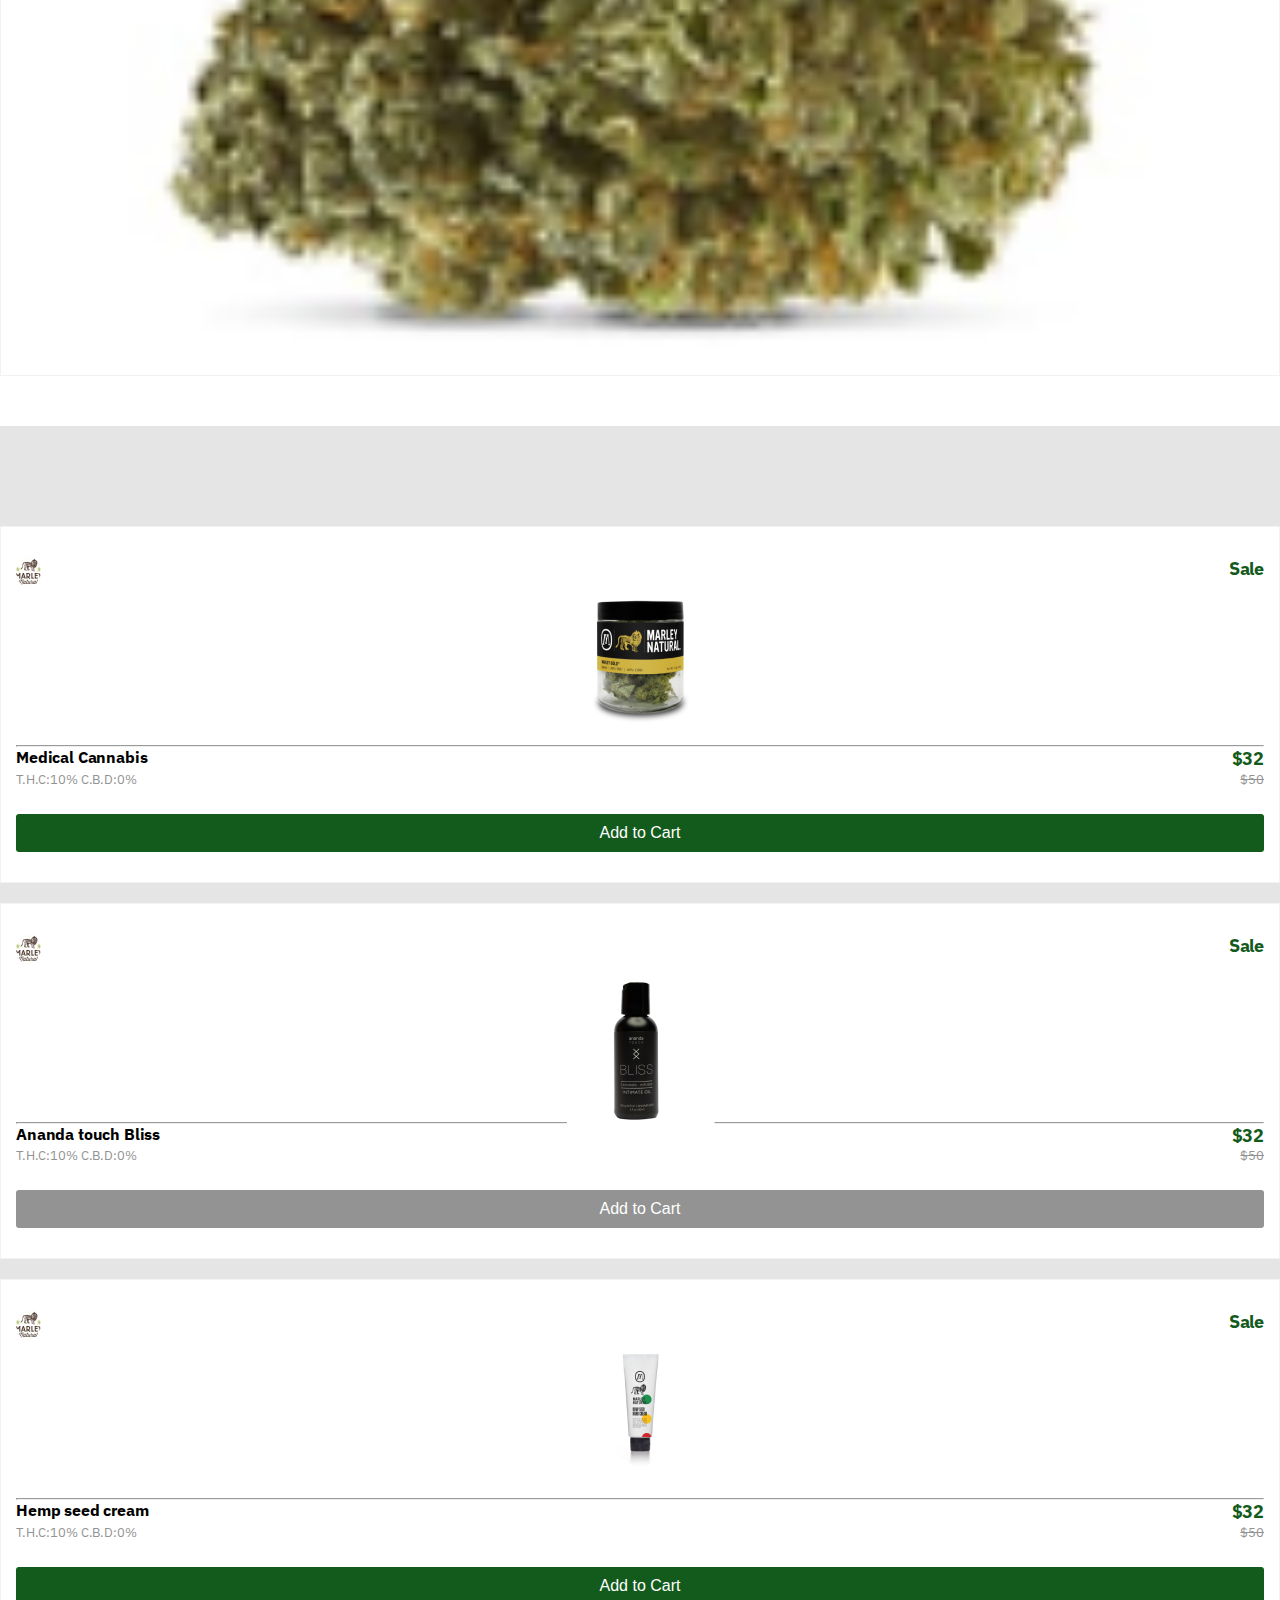
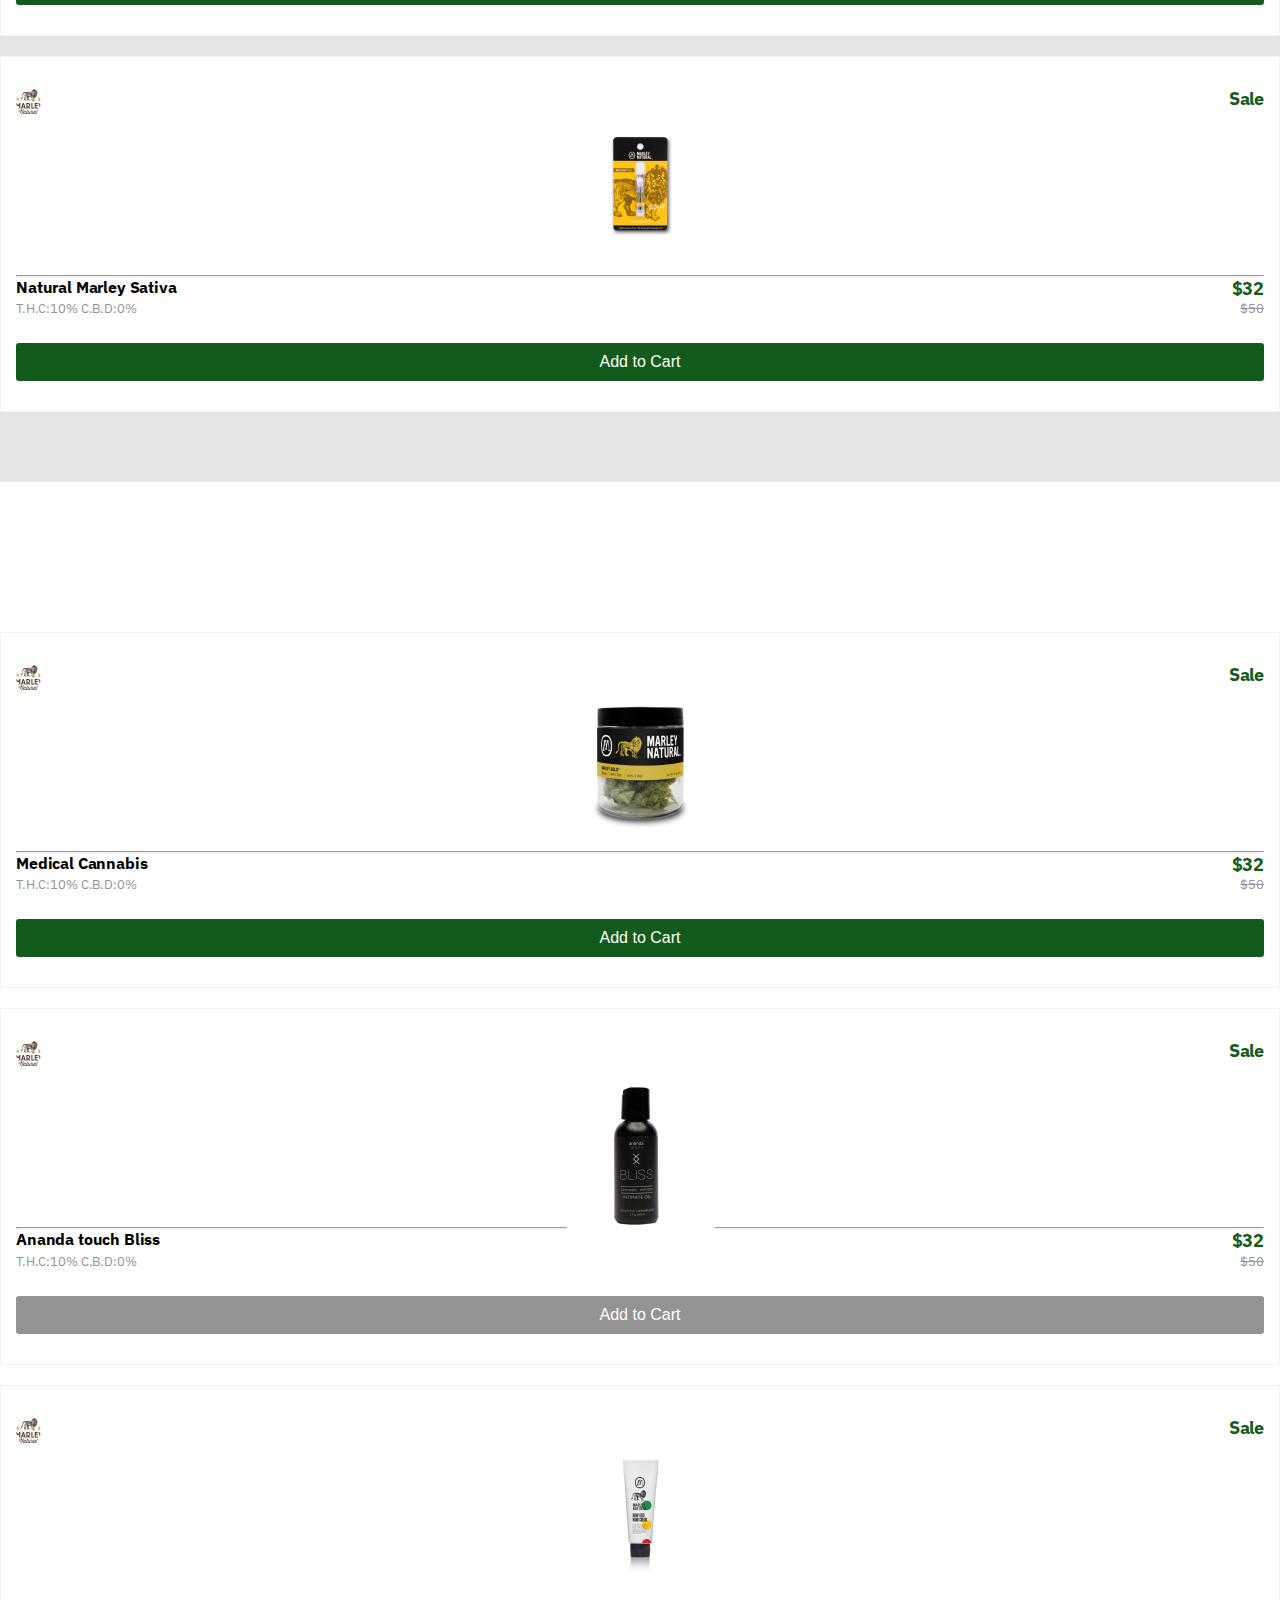
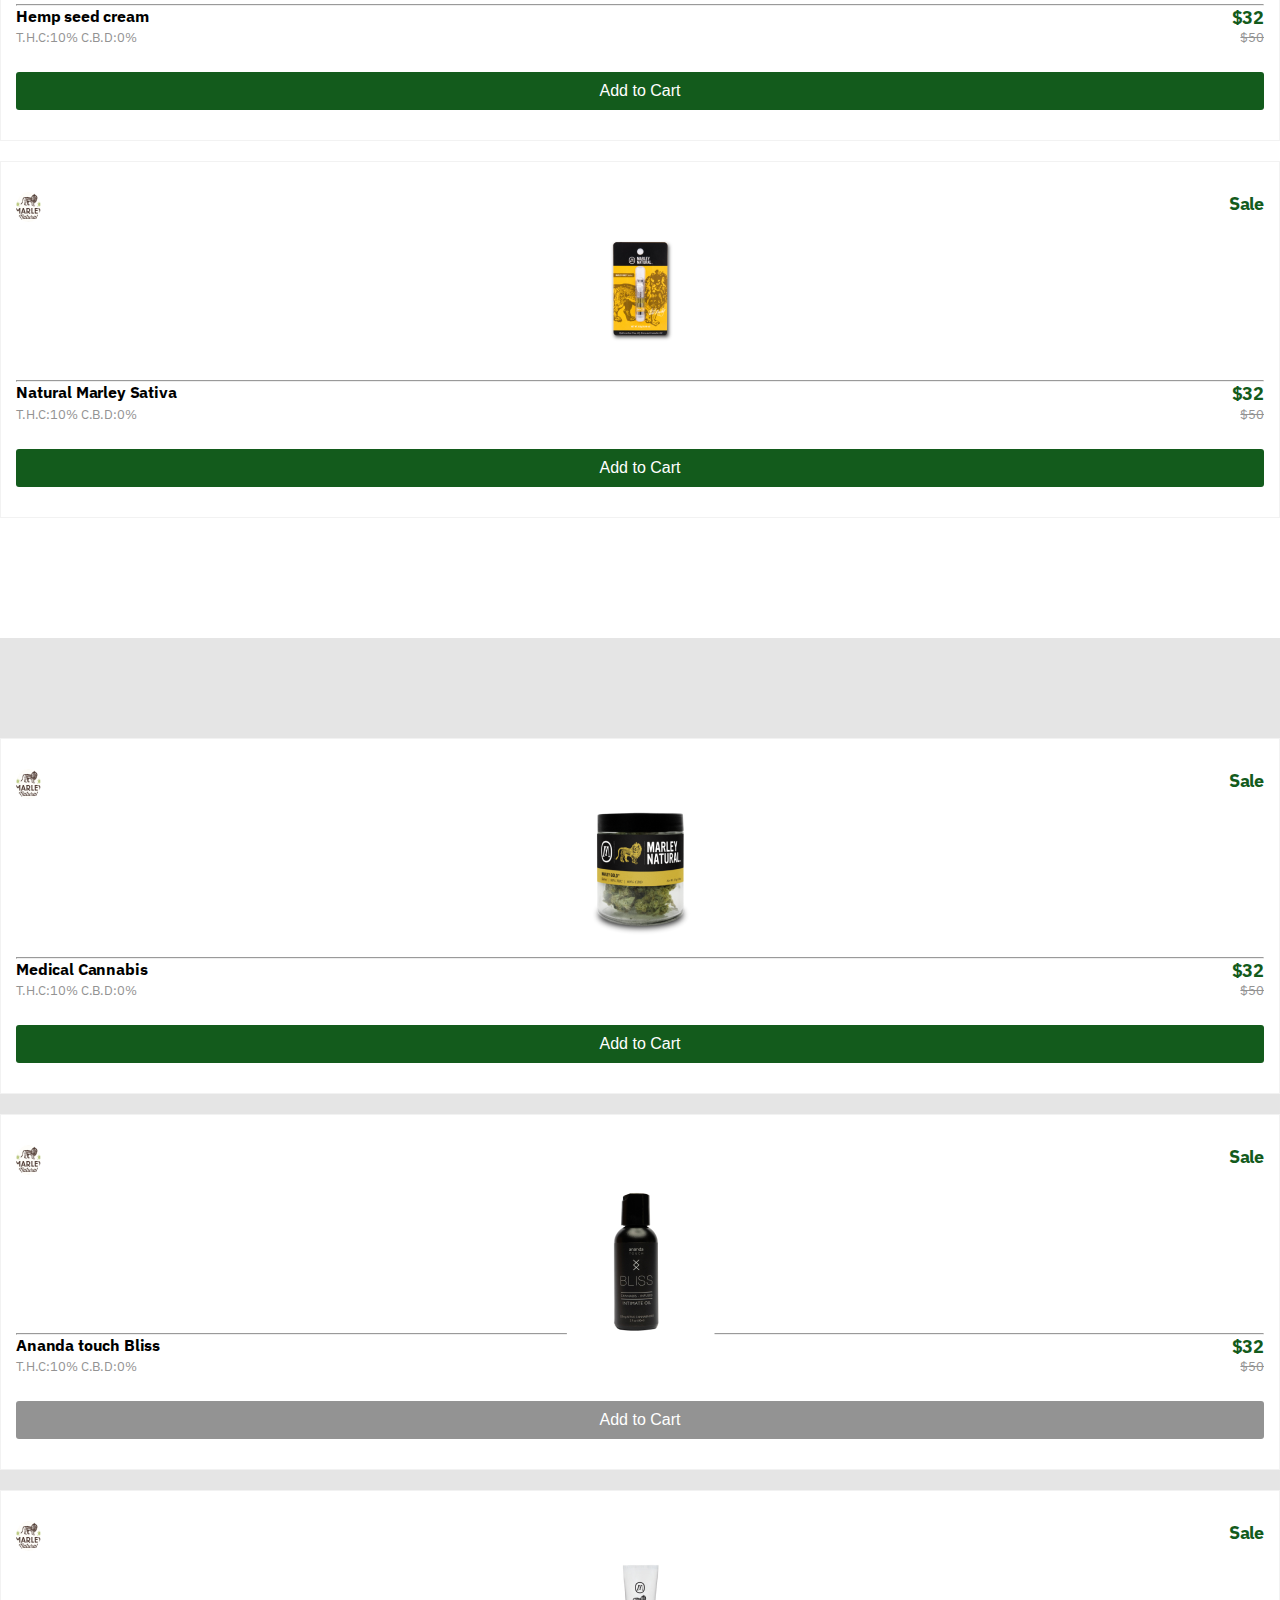
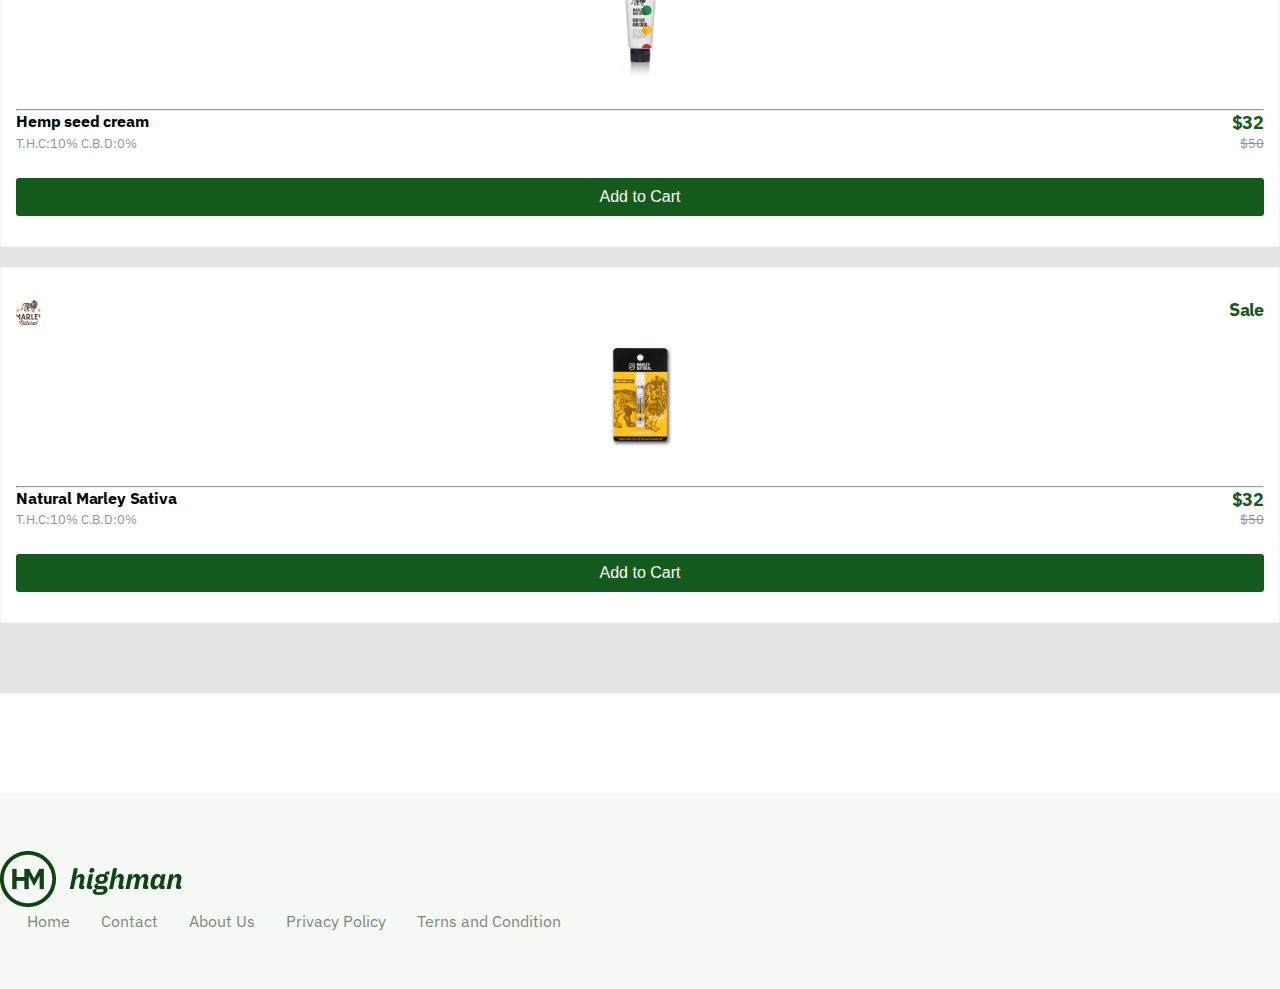
<file: product.html>
<!doctype html>
<html lang="en">
  <head>
    <!-- Required meta tags -->
    <meta charset="utf-8">
    <meta name="viewport" content="width=device-width, initial-scale=1">
    <!-- Google Font-->
    <link rel="preconnect" href="https://fonts.googleapis.com">
    <link rel="preconnect" href="https://fonts.gstatic.com" crossorigin>
    <link href="https://fonts.googleapis.com/css2?family=IBM+Plex+Sans:wght@400;500;600;700&display=swap" rel="stylesheet">
    <!-- Bootstrap CSS -->
    <link href="https://cdn.jsdelivr.net/npm/bootstrap@5.0.2/dist/css/bootstrap.min.css" rel="stylesheet" integrity="sha384-EVSTQN3/azprG1Anm3QDgpJLIm9Nao0Yz1ztcQTwFspd3yD65VohhpuuCOmLASjC" crossorigin="anonymous">
    <!-- Main CSS -->
    <link rel="stylesheet" href="assets/css/index.css">
    <title>Highman</title>
  </head>
  <body>
    
      <header>
        <nav class="navbar navbar-expand-lg navbar-light">
          <div class="container-fluid" style="padding: 0px 50px;">
            <a class="navbar-brand" href="#">
              <img src="assets/img/highman-logo.png" alt="">
            </a>
            <button class="navbar-toggler" type="button" data-bs-toggle="collapse" data-bs-target="#navbarSupportedContent" aria-controls="navbarSupportedContent" aria-expanded="false" aria-label="Toggle navigation">
              <span class="navbar-toggler-icon"></span>
            </button>
            <div class="collapse navbar-collapse" id="navbarSupportedContent">
              <ul class="navbar-nav me-auto mb-2 mb-lg-0">
                
              </ul>
              <div class="d-flex">
                  <ul class="navbar-nav">
                      <li class="nav-item">
                        <a class="nav-link active" aria-current="page" href="#">Home</a>
                      </li>
                    
                      <li class="nav-item">
                        <a class="nav-link" href="#">About us</a>
                      </li>

                      <li class="nav-item">
                          <a class="nav-link" href="#">Contact us</a>
                      </li>

                      <li class="nav-item shopnow-btn">
                          <a class="nav-link" href="#">Shop Now</a>
                      </li>
                  </ul>
              </div>
            </div>
          </div>
        </nav>


        <nav class="navbar navbar-expand-lg navbar-light bg-light">
            <div class="container">
             
             
              <div class=" navbar-collapse" id="">
                <ul class="navbar-nav me-auto mb-2 mb-lg-0">
                  <li class="nav-item">
                    <a class="nav-link active product-link" aria-current="page" href="#">Home</a>
                  </li>
                  <li class="nav-item dropdown">
                    <a class="nav-link product-link dropdown-toggle" href="#" id="navbarDropdown" role="button" data-bs-toggle="dropdown" aria-expanded="false">
                      Categories
                    </a>
                    <ul class="dropdown-menu" aria-labelledby="navbarDropdown">
                      <li><a class="dropdown-item" href="#">Action</a></li>
                      <li><a class="dropdown-item" href="#">Another action</a></li>
                      <li><hr class="dropdown-divider"></li>
                      <li><a class="dropdown-item" href="#">Something else here</a></li>
                    </ul>
                  </li>
                  <li class="nav-item">
                    <a class="nav-link product-link" href="#">Brands</a>
                  </li>
                </ul>

                <div class="product-search-location">
                  <div class="product-search">
                    <svg width="14" height="15" viewBox="0 0 14 15" fill="none" xmlns="http://www.w3.org/2000/svg">
                      <path fill-rule="evenodd" clip-rule="evenodd" d="M1 6.96558C1 4.02617 3.29919 1.67249 6.09999 1.67249C8.9008 1.67249 11.2 4.02617 11.2 6.96558C11.2 8.40576 10.648 9.70534 9.75561 10.6564C9.73893 10.6689 9.72285 10.6825 9.70748 10.6974C9.68377 10.7203 9.66281 10.745 9.64462 10.7711C8.72456 11.6935 7.47251 12.2587 6.09999 12.2587C3.29919 12.2587 1 9.90499 1 6.96558ZM10.045 11.766C8.98366 12.696 7.6083 13.2587 6.09999 13.2587C2.71522 13.2587 0 10.4251 0 6.96558C0 3.50611 2.71522 0.672485 6.09999 0.672485C9.48477 0.672485 12.2 3.50611 12.2 6.96558C12.2 8.51941 11.6522 9.94698 10.7421 11.0482L13.4595 13.8594C13.6514 14.0579 13.6461 14.3744 13.4475 14.5664C13.249 14.7583 12.9324 14.7529 12.7405 14.5544L10.045 11.766Z" fill="black" fill-opacity="0.5"/>
                    </svg>
                    <input type="text" placeholder="Search">
                      
                  </div>
                  <div class="product-location-select">
                    <svg width="14" height="15" viewBox="0 0 14 15" fill="none" xmlns="http://www.w3.org/2000/svg">
                      <g clip-path="url(#clip0_2:638)">
                      <path d="M12.25 6.48267C12.25 10.7068 7 14.3275 7 14.3275C7 14.3275 1.75 10.7068 1.75 6.48267C1.75 5.04227 2.30312 3.66086 3.28769 2.64235C4.27226 1.62383 5.60761 1.05164 7 1.05164C8.39239 1.05164 9.72774 1.62383 10.7123 2.64235C11.6969 3.66086 12.25 5.04227 12.25 6.48267Z" stroke="black" stroke-opacity="0.5" stroke-linecap="round" stroke-linejoin="round"/>
                      <path d="M7 8.29305C7.9665 8.29305 8.75 7.48253 8.75 6.48271C8.75 5.48288 7.9665 4.67236 7 4.67236C6.0335 4.67236 5.25 5.48288 5.25 6.48271C5.25 7.48253 6.0335 8.29305 7 8.29305Z" stroke="black" stroke-opacity="0.5" stroke-linecap="round" stroke-linejoin="round"/>
                      </g>
                      <defs>
                      <clipPath id="clip0_2:638">
                      <rect width="14" height="14.4828" fill="white" transform="translate(0 0.448242)"/>
                      </clipPath>
                      </defs>
                      </svg>                      
                    <select name="" id="">
                      <option value="">Set Location</option>
                    </select>
                  </div>
                </div>

                <div class="product-cart-user-box">
                  <div class="product-cart">
                    <svg width="24" height="26" viewBox="0 0 24 26" fill="none" xmlns="http://www.w3.org/2000/svg">
                      <g clip-path="url(#clip0_2:643)">
                      <path d="M9 23.0835C9.55228 23.0835 10 22.6203 10 22.049C10 21.4777 9.55228 21.0145 9 21.0145C8.44772 21.0145 8 21.4777 8 22.049C8 22.6203 8.44772 23.0835 9 23.0835Z" stroke="black" stroke-width="2" stroke-linecap="round" stroke-linejoin="round"/>
                      <path d="M20 23.0835C20.5523 23.0835 21 22.6203 21 22.049C21 21.4777 20.5523 21.0145 20 21.0145C19.4477 21.0145 19 21.4777 19 22.049C19 22.6203 19.4477 23.0835 20 23.0835Z" stroke="black" stroke-width="2" stroke-linecap="round" stroke-linejoin="round"/>
                      <path d="M1 1.35925H5L7.68 15.211C7.77144 15.6872 8.02191 16.1151 8.38755 16.4196C8.75318 16.724 9.2107 16.8858 9.68 16.8765H19.4C19.8693 16.8858 20.3268 16.724 20.6925 16.4196C21.0581 16.1151 21.3086 15.6872 21.4 15.211L23 6.53167H6" stroke="black" stroke-width="2" stroke-linecap="round" stroke-linejoin="round"/>
                      </g>
                      <defs>
                      <clipPath id="clip0_2:643">
                      <rect width="24" height="24.8276" fill="white" transform="translate(0 0.324829)"/>
                      </clipPath>
                      </defs>
                      </svg> 
                      <div class="product-cart-count">2</div>                    
                  </div>

                  <div class="product-user">
                    <img src="assets/img/user.png" alt="user">
                      <h6>John</h6>
                  </div>
                </div>

                <!-- <div class="d-flex">
                  <input class="form-control me-2" type="search" placeholder="Search" aria-label="Search">
                  <button class="btn btn-outline-success" type="submit">Search</button>
                </div> -->
              </div>
            </div>
          </nav>


      </header>
      <section class="product-categories">
        <div class="container">
          <div class="row">
            <div class="product-categories-title">
              <h1>categories</h1>
            </div>

            <div class="col-6 col-sm-4 col-md-2">
              <div class="product-categories-box">
                <p>Shop</p>
                <h6>Flowers</h6>
                <img src="assets/img/flowers.png" alt="">
              </div>
            </div>

            <div class="col-6 col-sm-4 col-md-2">
              <div class="product-categories-box">
                <p>Shop</p>
                <h6>Concentrates</h6>
                <img src="assets/img/concentrates.png" alt="">
              </div>
            </div>

            <div class="col-6 col-sm-4 col-md-2">
              <div class="product-categories-box">
                <p>Shop</p>
                <h6>Vapes</h6>
                <img src="assets/img/vapes.png" alt="">
              </div>
            </div>

            <div class="col-6 col-sm-4 col-md-2">
              <div class="product-categories-box">
                <p>Shop</p>
                <h6>Pre-Rolls</h6>
                <img src="assets/img/pre-rolls.png" alt="">
              </div>
            </div>

            <div class="col-6 col-sm-4 col-md-2">
              <div class="product-categories-box">
                <p>Shop</p>
                <h6>Edibles</h6>
                <img src="assets/img/edibles.png" alt="">
              </div>
            </div>

            <div class="col-6 col-sm-4 col-md-2">
              <div class="product-categories-box">
                <p>Shop</p>
                <h6>Flowers</h6>
                <img src="assets/img/flowers.png" alt="">
              </div>
            </div>


          </div>
        </div>
      </section>

      <section class="product-layer grey-layer">
        <div class="container">
          <div class="row">
            <div class="col-6 col-sm-6 col-md-3">
              <div class="product-card">
                <div class="product-card-head">
                  <img src="assets/img/marley-natural.png" alt="">
                  <h4>Sale</h4>
                </div>
                <div class="product-card-img">
                  <img src="assets/img/marley-product.png" alt="">
                </div>
                <hr>
                <div class="product-card-details">
                  <strong>Medical Cannabis</strong>
                  <h6>$32</h6>
                </div>
                <div class="product-card-sub-details">
                  <span>T.H.C:10%    C.B.D:0%</span>
                  <span><strike>$50</strike></span>
                </div>
                <div class="product-card-btn">
                  <button>Add to Cart</button>
                </div>

              </div>
            </div>

            <div class="col-6 col-sm-6 col-md-3">
              <div class="product-card">
                <div class="product-card-head">
                  <img src="assets/img/marley-natural.png" alt="">
                  <h4>Sale</h4>
                </div>
                <div class="product-card-img">
                  <img src="assets/img/bliss.png" alt="">
                </div>
                <hr>
                <div class="product-card-details">
                  <strong>Ananda touch Bliss</strong>
                  <h6>$32</h6>
                </div>
                <div class="product-card-sub-details">
                  <span>T.H.C:10%    C.B.D:0%</span>
                  <span><strike>$50</strike></span>
                </div>
                <div class="product-card-btn">
                  <button class="product-btn-sold">Add to Cart</button>
                </div>

              </div>
            </div>

            <div class="col-6 col-sm-6 col-md-3">
              <div class="product-card">
                <div class="product-card-head">
                  <img src="assets/img/marley-natural.png" alt="">
                  <h4>Sale</h4>
                </div>
                <div class="product-card-img">
                  <img src="assets/img/hemp-cream.png" alt="">
                </div>
                <hr>
                <div class="product-card-details">
                  <strong>Hemp seed cream</strong>
                  <h6>$32</h6>
                </div>
                <div class="product-card-sub-details">
                  <span>T.H.C:10%    C.B.D:0%</span>
                  <span><strike>$50</strike></span>
                </div>
                <div class="product-card-btn">
                  <button>Add to Cart</button>
                </div>

              </div>
            </div>

            <div class="col-6 col-sm-6 col-md-3">
              <div class="product-card">
                <div class="product-card-head">
                  <img src="assets/img/marley-natural.png" alt="">
                  <h4>Sale</h4>
                </div>
                <div class="product-card-img">
                  <img src="assets/img/natural-marley.png" alt="">
                </div>
                <hr>
                <div class="product-card-details">
                  <strong>Natural Marley Sativa</strong>
                  <h6>$32</h6>
                </div>
                <div class="product-card-sub-details">
                  <span>T.H.C:10%    C.B.D:0%</span>
                  <span><strike>$50</strike></span>
                </div>
                <div class="product-card-btn">
                  <button>Add to Cart</button>
                </div>

              </div>
            </div>

          </div>
        </div>
      </section>

      <section class="product-layer">
        <div class="container">
          <div class="row">
            <div class="col-6 col-sm-6 col-md-3">
              <div class="product-card">
                <div class="product-card-head">
                  <img src="assets/img/marley-natural.png" alt="">
                  <h4>Sale</h4>
                </div>
                <div class="product-card-img">
                  <img src="assets/img/marley-product.png" alt="">
                </div>
                <hr>
                <div class="product-card-details">
                  <strong>Medical Cannabis</strong>
                  <h6>$32</h6>
                </div>
                <div class="product-card-sub-details">
                  <span>T.H.C:10%    C.B.D:0%</span>
                  <span><strike>$50</strike></span>
                </div>
                <div class="product-card-btn">
                  <button>Add to Cart</button>
                </div>

              </div>
            </div>

            <div class="col-6 col-sm-6 col-md-3">
              <div class="product-card">
                <div class="product-card-head">
                  <img src="assets/img/marley-natural.png" alt="">
                  <h4>Sale</h4>
                </div>
                <div class="product-card-img">
                  <img src="assets/img/bliss.png" alt="">
                </div>
                <hr>
                <div class="product-card-details">
                  <strong>Ananda touch Bliss</strong>
                  <h6>$32</h6>
                </div>
                <div class="product-card-sub-details">
                  <span>T.H.C:10%    C.B.D:0%</span>
                  <span><strike>$50</strike></span>
                </div>
                <div class="product-card-btn">
                  <button class="product-btn-sold">Add to Cart</button>
                </div>

              </div>
            </div>

            <div class="col-6 col-sm-6 col-md-3">
              <div class="product-card">
                <div class="product-card-head">
                  <img src="assets/img/marley-natural.png" alt="">
                  <h4>Sale</h4>
                </div>
                <div class="product-card-img">
                  <img src="assets/img/hemp-cream.png" alt="">
                </div>
                <hr>
                <div class="product-card-details">
                  <strong>Hemp seed cream</strong>
                  <h6>$32</h6>
                </div>
                <div class="product-card-sub-details">
                  <span>T.H.C:10%    C.B.D:0%</span>
                  <span><strike>$50</strike></span>
                </div>
                <div class="product-card-btn">
                  <button>Add to Cart</button>
                </div>

              </div>
            </div>

            <div class="col-6 col-sm-6 col-md-3">
              <div class="product-card">
                <div class="product-card-head">
                  <img src="assets/img/marley-natural.png" alt="">
                  <h4>Sale</h4>
                </div>
                <div class="product-card-img">
                  <img src="assets/img/natural-marley.png" alt="">
                </div>
                <hr>
                <div class="product-card-details">
                  <strong>Natural Marley Sativa</strong>
                  <h6>$32</h6>
                </div>
                <div class="product-card-sub-details">
                  <span>T.H.C:10%    C.B.D:0%</span>
                  <span><strike>$50</strike></span>
                </div>
                <div class="product-card-btn">
                  <button>Add to Cart</button>
                </div>

              </div>
            </div>

          </div>
        </div>
      </section>

      <section class="product-layer grey-layer">
        <div class="container">
          <div class="row">
            <div class="col-6 col-sm-6 col-md-3">
              <div class="product-card">
                <div class="product-card-head">
                  <img src="assets/img/marley-natural.png" alt="">
                  <h4>Sale</h4>
                </div>
                <div class="product-card-img">
                  <img src="assets/img/marley-product.png" alt="">
                </div>
                <hr>
                <div class="product-card-details">
                  <strong>Medical Cannabis</strong>
                  <h6>$32</h6>
                </div>
                <div class="product-card-sub-details">
                  <span>T.H.C:10%    C.B.D:0%</span>
                  <span><strike>$50</strike></span>
                </div>
                <div class="product-card-btn">
                  <button>Add to Cart</button>
                </div>

              </div>
            </div>

            <div class="col-6 col-sm-6 col-md-3">
              <div class="product-card">
                <div class="product-card-head">
                  <img src="assets/img/marley-natural.png" alt="">
                  <h4>Sale</h4>
                </div>
                <div class="product-card-img">
                  <img src="assets/img/bliss.png" alt="">
                </div>
                <hr>
                <div class="product-card-details">
                  <strong>Ananda touch Bliss</strong>
                  <h6>$32</h6>
                </div>
                <div class="product-card-sub-details">
                  <span>T.H.C:10%    C.B.D:0%</span>
                  <span><strike>$50</strike></span>
                </div>
                <div class="product-card-btn">
                  <button class="product-btn-sold">Add to Cart</button>
                </div>

              </div>
            </div>

            <div class="col-6 col-sm-6 col-md-3">
              <div class="product-card">
                <div class="product-card-head">
                  <img src="assets/img/marley-natural.png" alt="">
                  <h4>Sale</h4>
                </div>
                <div class="product-card-img">
                  <img src="assets/img/hemp-cream.png" alt="">
                </div>
                <hr>
                <div class="product-card-details">
                  <strong>Hemp seed cream</strong>
                  <h6>$32</h6>
                </div>
                <div class="product-card-sub-details">
                  <span>T.H.C:10%    C.B.D:0%</span>
                  <span><strike>$50</strike></span>
                </div>
                <div class="product-card-btn">
                  <button>Add to Cart</button>
                </div>

              </div>
            </div>

            <div class="col-6 col-sm-6 col-md-3">
              <div class="product-card">
                <div class="product-card-head">
                  <img src="assets/img/marley-natural.png" alt="">
                  <h4>Sale</h4>
                </div>
                <div class="product-card-img">
                  <img src="assets/img/natural-marley.png" alt="">
                </div>
                <hr>
                <div class="product-card-details">
                  <strong>Natural Marley Sativa</strong>
                  <h6>$32</h6>
                </div>
                <div class="product-card-sub-details">
                  <span>T.H.C:10%    C.B.D:0%</span>
                  <span><strike>$50</strike></span>
                </div>
                <div class="product-card-btn">
                  <button>Add to Cart</button>
                </div>

              </div>
            </div>

          </div>
        </div>
      </section>




      <footer>
        <div class="container">
          <div class="row">
            <div class="col-md-5">
              <div class="footer-logo">
                <img src="assets/img/logo.png" alt="">
              </div>
            </div>

            <div class="col-md-7">
              <div class="footer-links">
                <a href="#">Home</a>
                <a href="#">Contact</a>
                <a href="#">About Us</a>
                <a href="#">Privacy Policy</a>
                <a href="#">Terns and Condition</a>

              </div>
            </div>
          </div>
        </div>
      </footer>























    <!-- Option 1: Bootstrap Bundle with Popper -->
    <script src="https://cdn.jsdelivr.net/npm/bootstrap@5.0.2/dist/js/bootstrap.bundle.min.js" integrity="sha384-MrcW6ZMFYlzcLA8Nl+NtUVF0sA7MsXsP1UyJoMp4YLEuNSfAP+JcXn/tWtIaxVXM" crossorigin="anonymous"></script>

  </body>
</html>
</file>
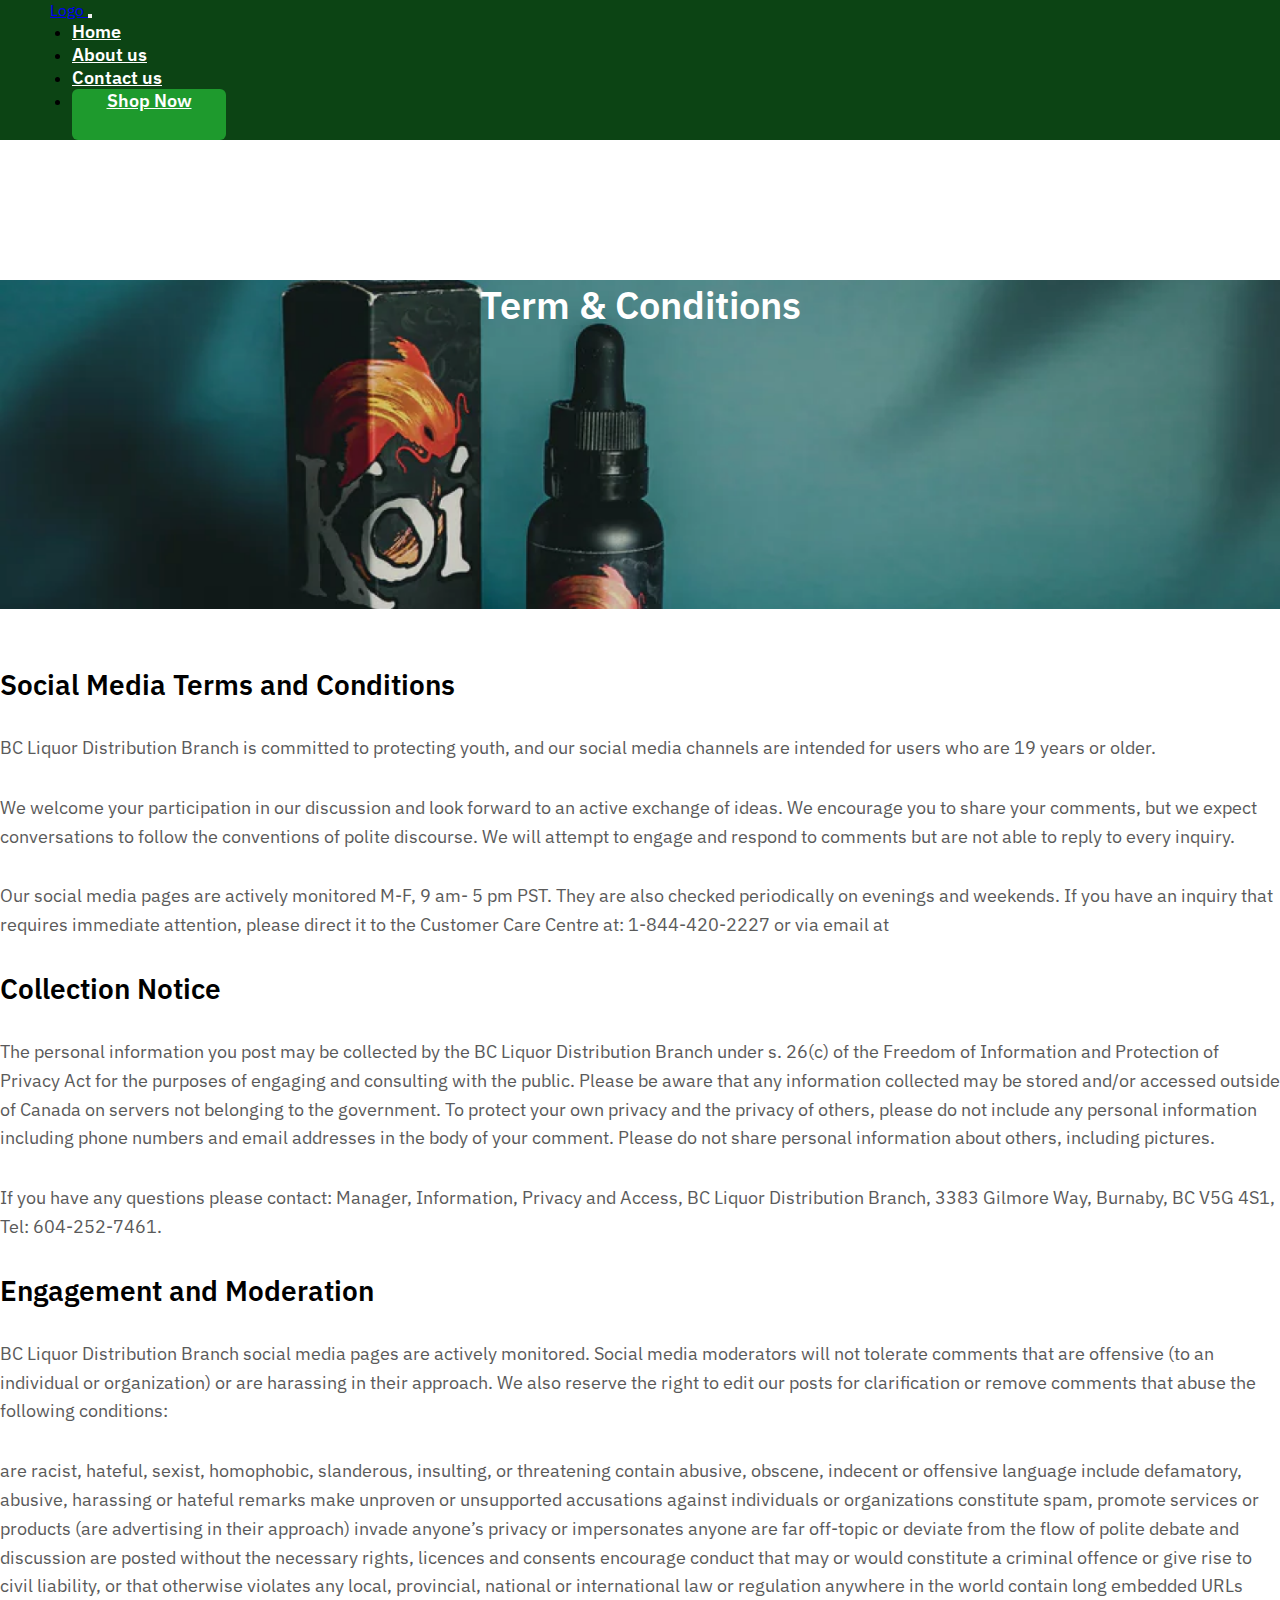
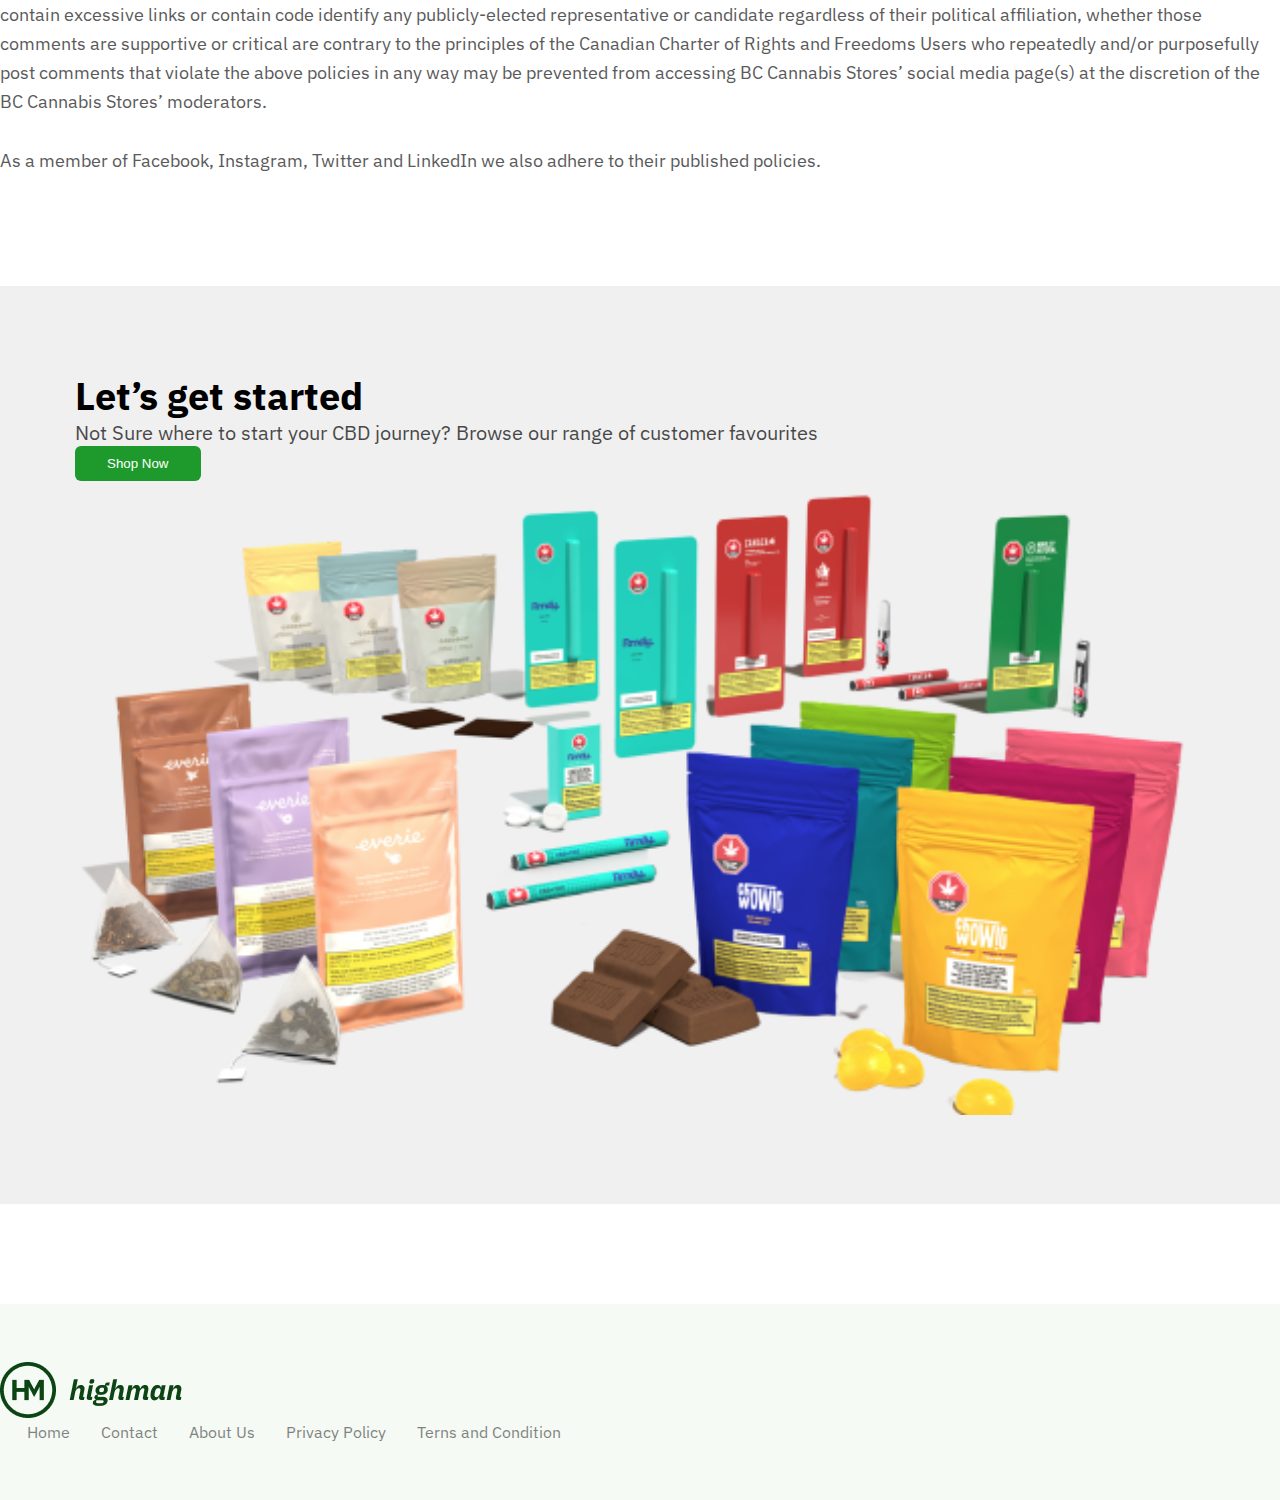
<file: terms.html>
<!doctype html>
<html lang="en">
  <head>
    <!-- Required meta tags -->
    <meta charset="utf-8">
    <meta name="viewport" content="width=device-width, initial-scale=1">
    <!-- Google Font-->
    <link rel="preconnect" href="https://fonts.googleapis.com">
    <link rel="preconnect" href="https://fonts.gstatic.com" crossorigin>
    <link href="https://fonts.googleapis.com/css2?family=IBM+Plex+Sans:wght@400;500;600;700&display=swap" rel="stylesheet">
    <!-- Bootstrap CSS -->
    <link href="https://cdn.jsdelivr.net/npm/bootstrap@5.0.2/dist/css/bootstrap.min.css" rel="stylesheet" integrity="sha384-EVSTQN3/azprG1Anm3QDgpJLIm9Nao0Yz1ztcQTwFspd3yD65VohhpuuCOmLASjC" crossorigin="anonymous">
    <!-- Main CSS -->
    <link rel="stylesheet" href="assets/css/index.css">
    <title>Highman</title>
  </head>
  <body>
    
      <header>
        <nav class="navbar navbar-expand-lg navbar-light">
          <div class="container-fluid" style="padding: 0px 50px;">
            <a class="navbar-brand" href="#">
              Logo
            </a>
            <button class="navbar-toggler" type="button" data-bs-toggle="collapse" data-bs-target="#navbarSupportedContent" aria-controls="navbarSupportedContent" aria-expanded="false" aria-label="Toggle navigation">
              <span class="navbar-toggler-icon"></span>
            </button>
            <div class="collapse navbar-collapse" id="navbarSupportedContent">
              <ul class="navbar-nav me-auto mb-2 mb-lg-0">
                
              </ul>
              <div class="d-flex">
                  <ul class="navbar-nav">
                      <li class="nav-item">
                        <a class="nav-link active" aria-current="page" href="#">Home</a>
                      </li>
                    
                      <li class="nav-item">
                        <a class="nav-link" href="#">About us</a>
                      </li>

                      <li class="nav-item">
                          <a class="nav-link" href="#">Contact us</a>
                      </li>

                      <li class="nav-item shopnow-btn">
                          <a class="nav-link" href="#">Shop Now</a>
                      </li>
                  </ul>
              </div>
            </div>
          </div>
        </nav>

        <section class="about-hero">
          <div class="container">
            <div class="row">
              <div class="col-md-12">
                <div class="page-hero">
                  <h1>Term & Conditions</h1>                  
                </div>
              </div>
            </div>
          </div>
        </section>

      </header>

      <section class="container">
          <div class="row">
              <div class="col-md-1"></div>
              <div class="col-md-10">
                <div class="page-content">
                    <h2>Social Media Terms and Conditions</h2>
                    
                    <p>BC Liquor Distribution Branch is committed to protecting youth, and our social media channels are intended for users who are 19 years or older.</p>

                    <p>We welcome your participation in our discussion and look forward to an active exchange of ideas. We encourage you to share your comments, but we expect conversations to follow the conventions of polite discourse. We will attempt to engage and respond to comments but are not able to reply to every inquiry.</p>

                    <p>Our social media pages are actively monitored M-F, 9 am- 5 pm PST. They are also checked periodically on evenings and weekends. If you have an inquiry that requires immediate attention, please direct it to the Customer Care Centre at: 1-844-420-2227 or via email at</p>

                    <h2>Collection Notice</h2>
                    
                    <p>The personal information you post may be collected by the BC Liquor Distribution Branch under s. 26(c) of the Freedom of Information and Protection of Privacy Act for the purposes of engaging and consulting with the public. Please be aware that any information collected may be stored and/or accessed outside of Canada on servers not belonging to the government. To protect your own privacy and the privacy of others, please do not include any personal information including phone numbers and email addresses in the body of your comment. Please do not share personal information about others, including pictures. </p>

                    <p>If you have any questions please contact: Manager, Information, Privacy and Access, BC Liquor Distribution Branch, 3383 Gilmore Way, Burnaby, BC  V5G 4S1, Tel: 604-252-7461.</p>

                    <h2>Engagement and Moderation</h2>

                    <p>BC Liquor Distribution Branch social media pages are actively monitored.  Social media moderators will not tolerate comments that are offensive (to an individual or organization) or are harassing in their approach. We also reserve the right to edit our posts for clarification or remove comments that abuse the following conditions:</p>

                    <p>
                        are racist, hateful, sexist, homophobic, slanderous, insulting, or threatening 
                        contain abusive, obscene, indecent or offensive language
                        include defamatory, abusive, harassing or hateful remarks
                        make unproven or unsupported accusations against individuals or organizations
                        constitute spam, promote services or products (are advertising in their approach)
                        invade anyone’s privacy or impersonates anyone
                        are far off-topic or deviate from the flow of polite debate and discussion
                        are posted without the necessary rights, licences and consents
                        encourage conduct that may or would constitute a criminal offence or give rise to civil liability, or that otherwise violates any local, provincial, national or international law or regulation anywhere in the world
                        contain long embedded URLs
                        contain excessive links or contain code
                        identify any publicly-elected representative or candidate regardless of their political affiliation, whether those comments are supportive or critical
                         are contrary to the principles of the Canadian Charter of Rights and Freedoms
                        Users who repeatedly and/or purposefully post comments that violate the above policies in any way may be prevented from accessing BC Cannabis Stores’ social media page(s) at the discretion of the BC Cannabis Stores’ moderators.  </p>

                    <p>As a member of Facebook, Instagram, Twitter and LinkedIn we also adhere to their published policies.</p>
                </div>
              </div>
              <div class="col-md-1"></div>
          </div>

      </section>

      <section class="container get-started">
        <div class="row">
          <div class="col-md-6">
            <div class="get-started-content">
              <h3>Let’s get started</h3>
              <p>Not Sure where to start your CBD journey?
                Browse our range of customer favourites</p>

              <button>Shop Now</button>
            </div>
          </div>

          <div class="col-md-6">
            <div class="get-started-img">
              <img src="assets/img/get-started-pack-1.png" alt="">
            </div>
          </div>
        </div>
      </section>
      









      <footer>
        <div class="container">
          <div class="row">
            <div class="col-md-5">
              <div class="footer-logo">
                <img src="assets/img/logo.png" alt="">
              </div>
            </div>

            <div class="col-md-7">
              <div class="footer-links">
                <a href="#">Home</a>
                <a href="#">Contact</a>
                <a href="#">About Us</a>
                <a href="#">Privacy Policy</a>
                <a href="#">Terns and Condition</a>

              </div>
            </div>
          </div>
        </div>
      </footer>























    <!-- Option 1: Bootstrap Bundle with Popper -->
    <script src="https://cdn.jsdelivr.net/npm/bootstrap@5.0.2/dist/js/bootstrap.bundle.min.js" integrity="sha384-MrcW6ZMFYlzcLA8Nl+NtUVF0sA7MsXsP1UyJoMp4YLEuNSfAP+JcXn/tWtIaxVXM" crossorigin="anonymous"></script>

  </body>
</html>
</file>
<file: assets/css/index.css>
*{
    margin: 0px;
    padding: 0px;
    box-sizing: border-box;
}

body{
    background: #FFFFFF;
    font-family: 'IBM Plex Sans', sans-serif;
}

/* Navbar */
.navbar{
    background: #0C4414;
}

.navbar-light .navbar-nav .nav-link.active, .navbar-light .navbar-nav .show>.nav-link {
    color: #fff;
}

.navbar-light .navbar-nav .nav-link {
    color: #fff;
    font-size: 18px;
    font-weight: 600;
}

.navbar-light .navbar-nav .nav-link:hover{
    color: #fff;
}

.shopnow-btn{
    background: #1E9A2D;
    border-radius: 6px;
    width: 154px;
    height: 51px;
    margin-left: 20px;
    text-align: center;
    
}

.nav-item{
    margin-left: 22px;
}

/* hero section */
.hero{
    height: 85vh;
    background-image: linear-gradient(
        to right bottom,
         rgba(000, 000, 000, 0.5),
         rgba(000, 000, 000, 0.5)) 
         ,url(../img/hero-bg.png);
    background-size: cover;
    background-position: center;
    background-repeat: no-repeat;
}

.hero-content{
    margin-top: 150px;
}

.hero-content h1{
    color: #FFFFFF;
    line-height: 62px;
    font-weight: 600;
    font-size: 48px;
    max-width: 692px;
}

.hero-content p{
    margin-top: 20px;
    color: #FFFFFF;
    font-size: 28px;
    line-height: 36px;
    max-width: 480px;
    font-weight: 400;
}

.hero-icon{
    margin-top: 50px;
}

.hero-location{
    background: #EED8CF;
    position: relative;
    top: -25px;
    /* padding: 10px 70px; */
    display: flex;
    padding-bottom: 0px;
    padding-top: 10px;
    padding-right: 50px;
    padding-left: 50px;
}

.patners{
    margin-top: 40px;
    border: 1px solid rgba(0, 0, 0, 0.1);
    padding: 10px 100px;
    margin-bottom: 100px;
}

.patners-logo{
    display: flex;
    justify-content: space-between;
}

.you-seek-title{

}

.you-seek-title h2{
    font-size: 48px;
    line-height: 62px;
    color: #000000;
    text-align: center;
    font-weight: 700;
}

.you-seek-content{
    margin-bottom: 40px;
}

.you-seek-title p{
    font-size: 20px;
    line-height: 26px;
    color: #5A5A5A;
    text-align: center;
}

.you-seek-content h3{
    font-size: 24px;
    line-height: 31px;
    color: #000000;
}

.you-seek-content p{
    font-size: 18px;
    line-height: 23px;
    color: #707070;
}

.you-seek-image img{
    width: 578px;
    height: 417px;
    text-align: center;
}

.you-seek-content, .you-seek-image{
    margin-top: 40px;
}



/* best-canabis-strain */

.best-canabis-strain{
    background: #EED8CF;
    padding-top: 100px;
    padding-bottom: 100px;
}

.best-canabis-strain h2{
    text-align: center;
    font-size: 48px;
    line-height: 62px;
    color: #000;
    font-weight: 700;
}

.best-canabis-strain-content{
    margin-top: 50px;
}

.best-canabis-strain-content img{
    width: 306px;
    height: 211px;
}

.best-canabis-strain-content h5{
    padding-top: 20px;
    font-size: 24px;
    line-height: 31px;
}

.best-canabis-strain-content p{
    font-size: 18px;
    line-height: 23px;
    color: #707070;
}

/* Best sellers */

.best-sellers{
    margin-top: 100px;
    background: #0C4414;
    padding-top: 50px;
    padding-bottom: 50px;
    padding-left: 75px;
    padding-right: 75px;
}

.best-sellers-content h3{
    font-weight: bold;
    font-size: 38px;
    line-height: 49px;
    color: #FFFFFF;
}

.best-sellers-content p{
    font-size: 20px;
    line-height: 26px;
    color: #FFFFFF;
    opacity: 0.7;
}

.best-sellers-item{
    margin-top: 80px;
}

.best-sellers-item h4{
    font-weight: bold;
    font-size: 24px;
    line-height: 31px;
    color: #FFFFFF;
}

.best-sellers-item p{
    font-size: 18px;
    line-height: 23px;
    color: #FFFFFF;
}


.best-seller-extra button{
    background: #1E9A2D;
    border-radius: 6px;
    padding: 10px 32px;
    border: none;
    color: #fff;
}

.best-content-img img{
    position: absolute;
    width: 408px;
    height: 412px;
    margin: 0 auto;
}

/* Get Started */

.get-started{
    background: #F0F0F0;
    padding: 85px 75px;
    margin-top: 110px;
}

.get-started-content h3{
    font-size: 38px;
    line-height: 49px;
    color: #000000;
    font-weight: 700;
}

.get-started-content p{
    font-size: 20px;
    line-height: 26px;
    color: #000000;
    opacity: 0.7;
}

.get-started-content button{
    background: #1E9A2D;
    border-radius: 6px;
    padding: 10px 32px;
    border: none;
    color: #fff;
}

.get-started-img img{
    width: 100%;
}

/* Product */

.product-link{
    color: #000000!important;
}

.product-search-location{
    display: flex;
    background: #fff;
    padding: 10px 8px;
    border: 1px solid #DFDFDF;
    border-radius: 3px;
}

.product-search{
    border-right: 1px solid #C4C4C4;
}

.product-search input{
    width:200px;
    border: none;
    margin-left: 5px;
    margin-right: 5px;
}

.product-location-select{
    margin-left: 10px;
}

.product-location-select select{
    width: 150px;
    border: none;
    margin-left: 5px;
}

.product-cart-user-box{
    display: flex; 
    margin-left: 30px;  
}

.product-cart{
    margin-top: 5px;
    position: absolute;
}

.product-cart div{
    
    
    
}

.product-cart-count{
    background: #FFAF00;
    text-align: center;
    position: relative;
    top: -40px;
    left: 10px;
    font-size: 12px;
    width: 20px;
    height: 20px;
    border-radius: 50%;
    color: #fff;
}

.product-user{
    display: flex;
    margin-left: 60px;
}

.product-user img{
    
}

.product-user h6{
    margin-left: 5px;
    margin-top: 10px;
}

.product-categories-title{
    margin-bottom: 50px;
    margin-top: 50px;
}

.product-categories-title h1{
    font-weight: 600;
    font-size: 32px;
    line-height: 130%;
    color: #000000;
}



.product-categories-box{
    border: 1px solid #0000000D;
    padding: 10px 10px;
}

.product-categories-box p{
    font-weight: 600;
    font-size: 12px;
    line-height: 130%;
    letter-spacing: -0.01em;
    color: #939393;
    margin-bottom: 0px;
}

.product-categories-box h6{
    font-weight: 600;
    font-size: 16px;
    line-height: 130%;
    letter-spacing: -0.01em;
    color: #000000;
}

.product-categories-box img{
    width: 100%;
}

.product-layer{
    margin-top: 50px;
    padding-top: 100px;
    padding-bottom: 50px;
}

.grey-layer{
    background: #E5E5E5;
    /* opacity: 0.3; */
}

.product-card{
    background: #fff;
    padding: 30px 15px;
    border: 1px solid #0000000D;
    margin-bottom: 20px;
}

.product-card-head{
    display: flex;
    justify-content: space-between;
}

.product-card-head h4{
    font-size: 18px;
    line-height: 130%;
    letter-spacing: -0.01em;
    color: #135B1C;
}

.product-card-img{
    text-align: center;
    
}

.product-card-img{
    height: 138px;
    margin-bottom: 20px;
}

.product-card-details{
    display: flex;
    justify-content: space-between;
}

.product-card-details strong{
    font-size: 16px;
    line-height: 130%;
    letter-spacing: -0.01em;
    color: #000;
}

.product-card-details h6{
    font-size: 18px;
    line-height: 130%;
    text-align: center;
    letter-spacing: -0.01em;
    color: #135B1C;
}

.product-card-sub-details{
    display: flex;
    justify-content: space-between;
    letter-spacing: -0.01em;
    color: #939393;
    font-size: 13px;
}

.product-card-btn{
    margin-top: 26px;
}

.product-card-btn button{
    background: #135B1C;
    border-radius: 3px;
    width: 100%;
    border: none;
    color: #fff;
    padding-top: 10px;
    padding-bottom: 10px;
    font-size: 16px;
}

.product-btn-sold{
    background: #939393!important;
}

/* Pages */

.about-hero{
    height: 329px;
    background-image: linear-gradient(
        to right bottom,
         rgba(000, 000, 000, 0.0),
         rgba(000, 000, 000, 0.0)) 
         ,url(../img/about.png);
    background-size: cover;
    background-position: center;
    background-repeat: no-repeat;
}

.page-hero{
    margin-top: 140px;
    text-align: center;
}

.page-hero h1{
    margin-top: 140px;
    text-align: center;
    color: #FFFFFF;
    font-weight: 600;
    font-size: 38px;
    line-height: 49px;
}

.page-content{
    margin-top: 58px;
}

.page-content h2{
    font-weight: 600;
    font-size: 28px;
    line-height: 36px;
    color: #000000;
    margin-bottom: 31px;
}

.page-content p{
    margin-bottom: 31px;
    font-size: 18px;
    line-height: 160%;
    color: #5A5A5A;
}

.policy-hero{
    height: 329px;
    background-image: linear-gradient(
        to right bottom,
         rgba(000, 000, 000, 0.0),
         rgba(000, 000, 000, 0.0)) 
         ,url(../img/privacy.png);
    background-size: cover;
    background-position: center;
    background-repeat: no-repeat;
}

.contact-hero{
    height: 329px;
    background-image: linear-gradient(
        to right bottom,
         rgba(000, 000, 000, 0.0),
         rgba(000, 000, 000, 0.0)) 
         ,url(../img/contact.png);
    background-size: cover;
    background-position: center;
    background-repeat: no-repeat;
}

.faq-hero{
    height: 329px;
    background-image: linear-gradient(
        to right bottom,
         rgba(000, 000, 000, 0.0),
         rgba(000, 000, 000, 0.0)) 
         ,url(../img/faq.png);
    background-size: cover;
    background-position: center;
    background-repeat: no-repeat;
}


/* contact us */

.contact-section{
    margin-top: 100px;
}

.contact-info{
    background: #F8F8F8;
    padding: 40px 40px;
    margin-bottom: 20px;
}

.contact-btn{
    background: #1E9A2D;
    padding-top: 15px;
    padding-bottom: 15px;
    margin: 10px 10px;
    border: none;
    color: #fff;
}


/* FAQ */
.page-faq-content{
    margin-top: 84px;
    
}

.page-faq-content h2{
    font-weight: 600;
    font-size: 34px;
    line-height: 32px;
    color: #0C4414;
}













/* Footer */

footer{
    background: rgba(191, 223, 191, 0.15);
    padding-top: 58px;
    padding-bottom: 58px;
    margin-top: 100px;
}

.footer-links{
    text-align: left;
}

.footer-links a{
    text-decoration: none;
    color: #333333;
    opacity: 0.6;
    margin-left: 27px;
}


/* Media Query */

@media (max-width: 769px){
    .hero-content h1 {
        color: #FFFFFF;
        line-height: 52px;
        font-weight: 600;
        font-size: 40px;
        max-width: 692px;
    }

    .hero-content p {
        margin-top: 20px;
        color: #FFFFFF;
        font-size: 25px;
        line-height: 30px;
        max-width: 480px;
        font-weight: 400;
    }

    .hero-location-icon{
        margin-right: 10px;
    }

    .hero-location {
        background: #EED8CF;
        position: relative;
        top: -25px;
        /* padding: 10px 70px; */
        display: flex;
        padding-bottom: 0px;
        padding-top: 10px;
        padding-right: 50px;
        padding-left: 50px;
        align-items: center;
    }

    .hero-location p{
        font-size: 15px;
    }

    .patners {
        padding: 10px 10px;
    }

    .patners-logo img{
        width: 20%;
    }

    .you-seek-title h2{
        font-size: 40px;
        line-height: 52px;
    }

    .you-seek-content, .you-seek-image {
        margin-bottom: 40px;
    }

    .best-sellers{
        padding-left: 10px;
        padding-right: 10px;
    }

    .best-content-img{
        display: none;
    }
    .get-started{
        padding: 50px 10px;
    }

    .get-started-img{
        display: none;
    }

    .navbar-expand-lg .navbar-nav {
        flex-direction: row;
        text-align: center;
    }

    .product-search input {
        width: 150px;
    }

    .product-cart-user-box{
        margin-top: 20px;
    }
}

@media (max-width: 974px){
    .navbar-expand-lg .navbar-nav {
        flex-direction: row;
        text-align: center;
    }

    .product-search input {
        width: 150px;
    }

    .product-cart-user-box{
        margin-top: 20px;
    }   
}
</file>
